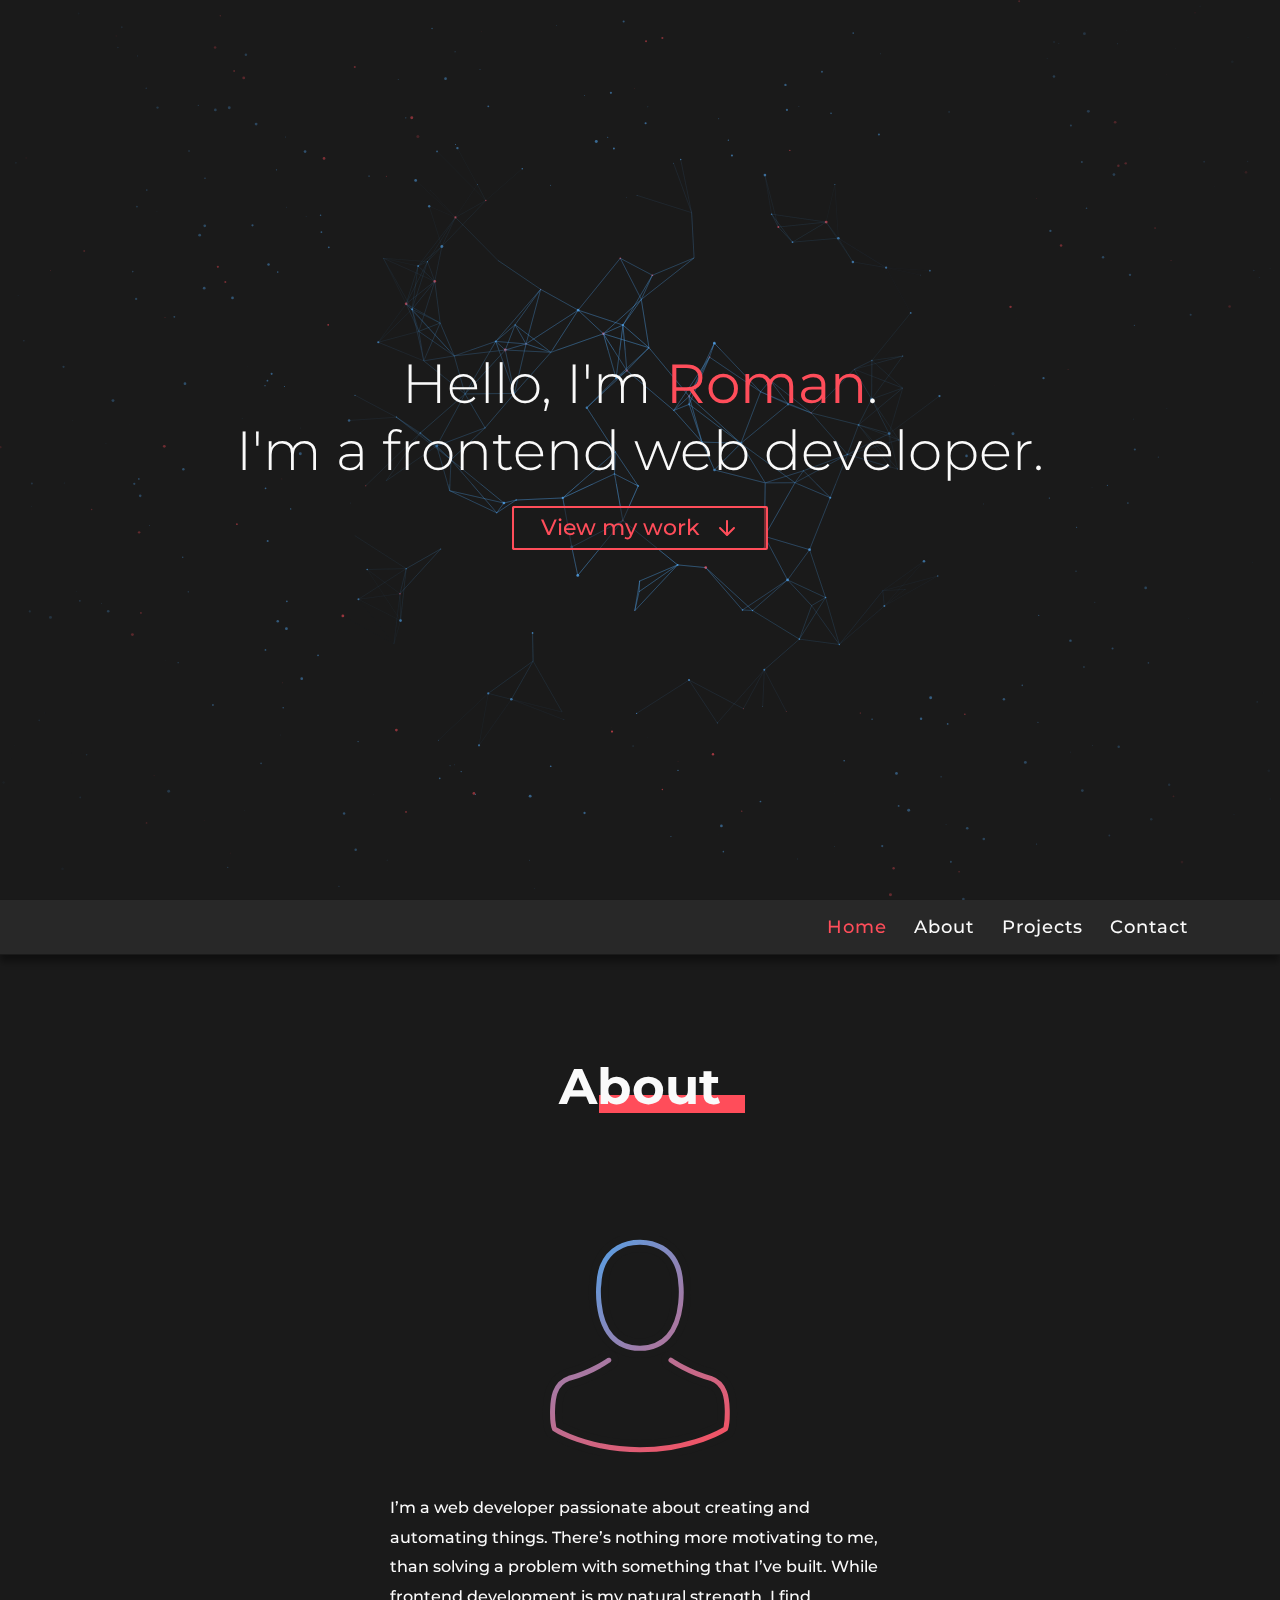
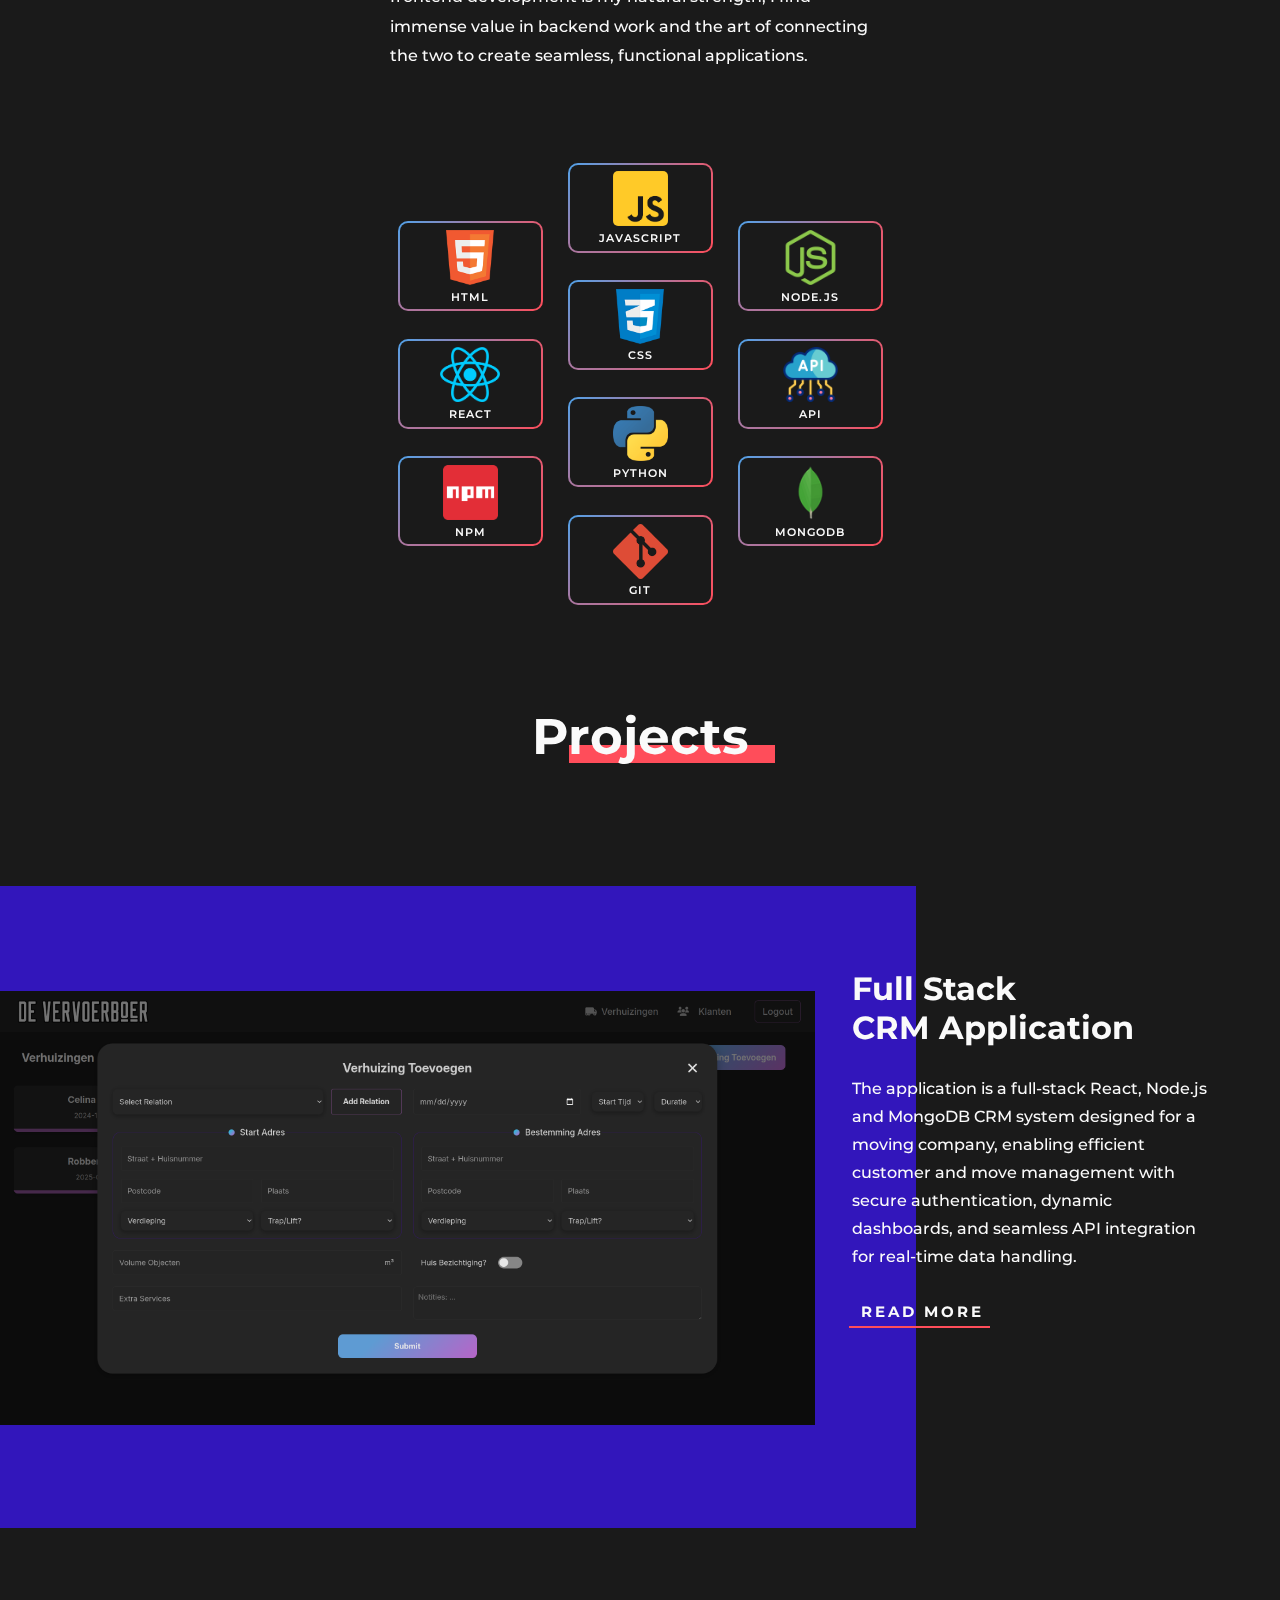
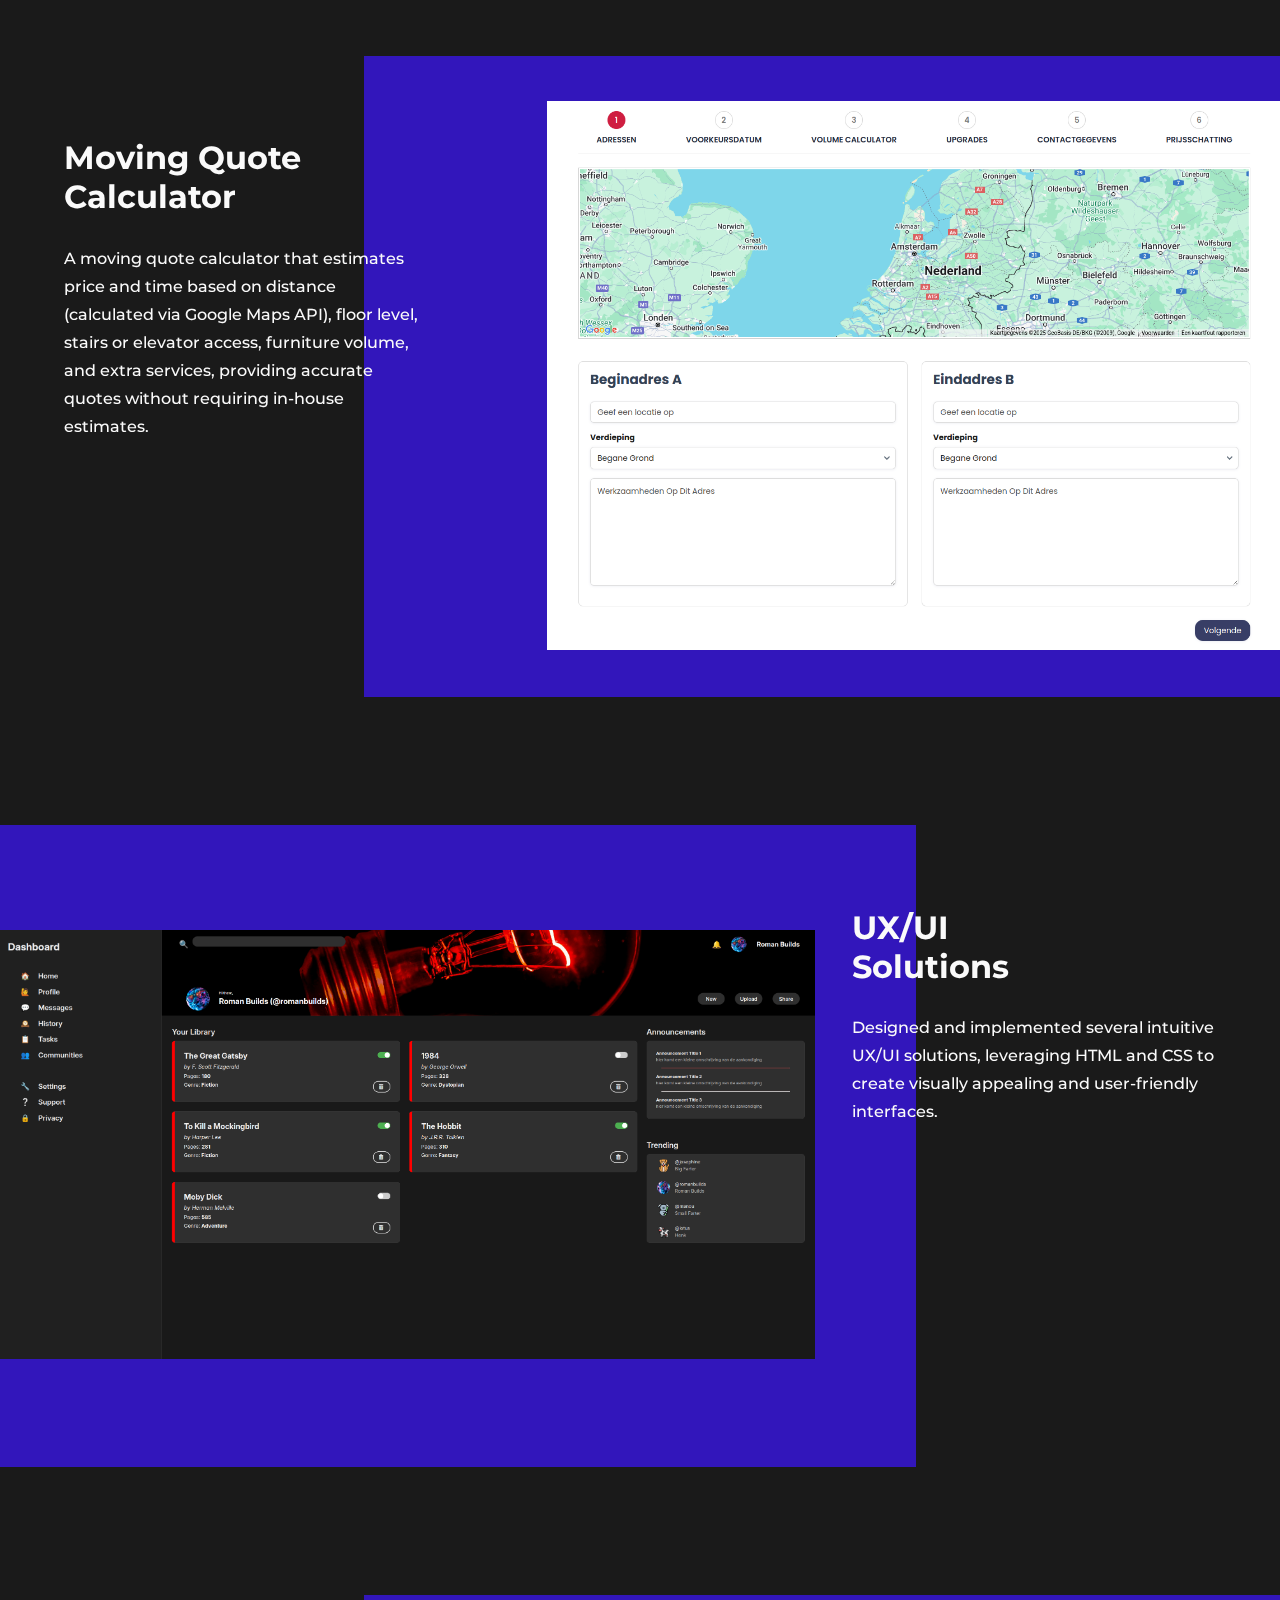
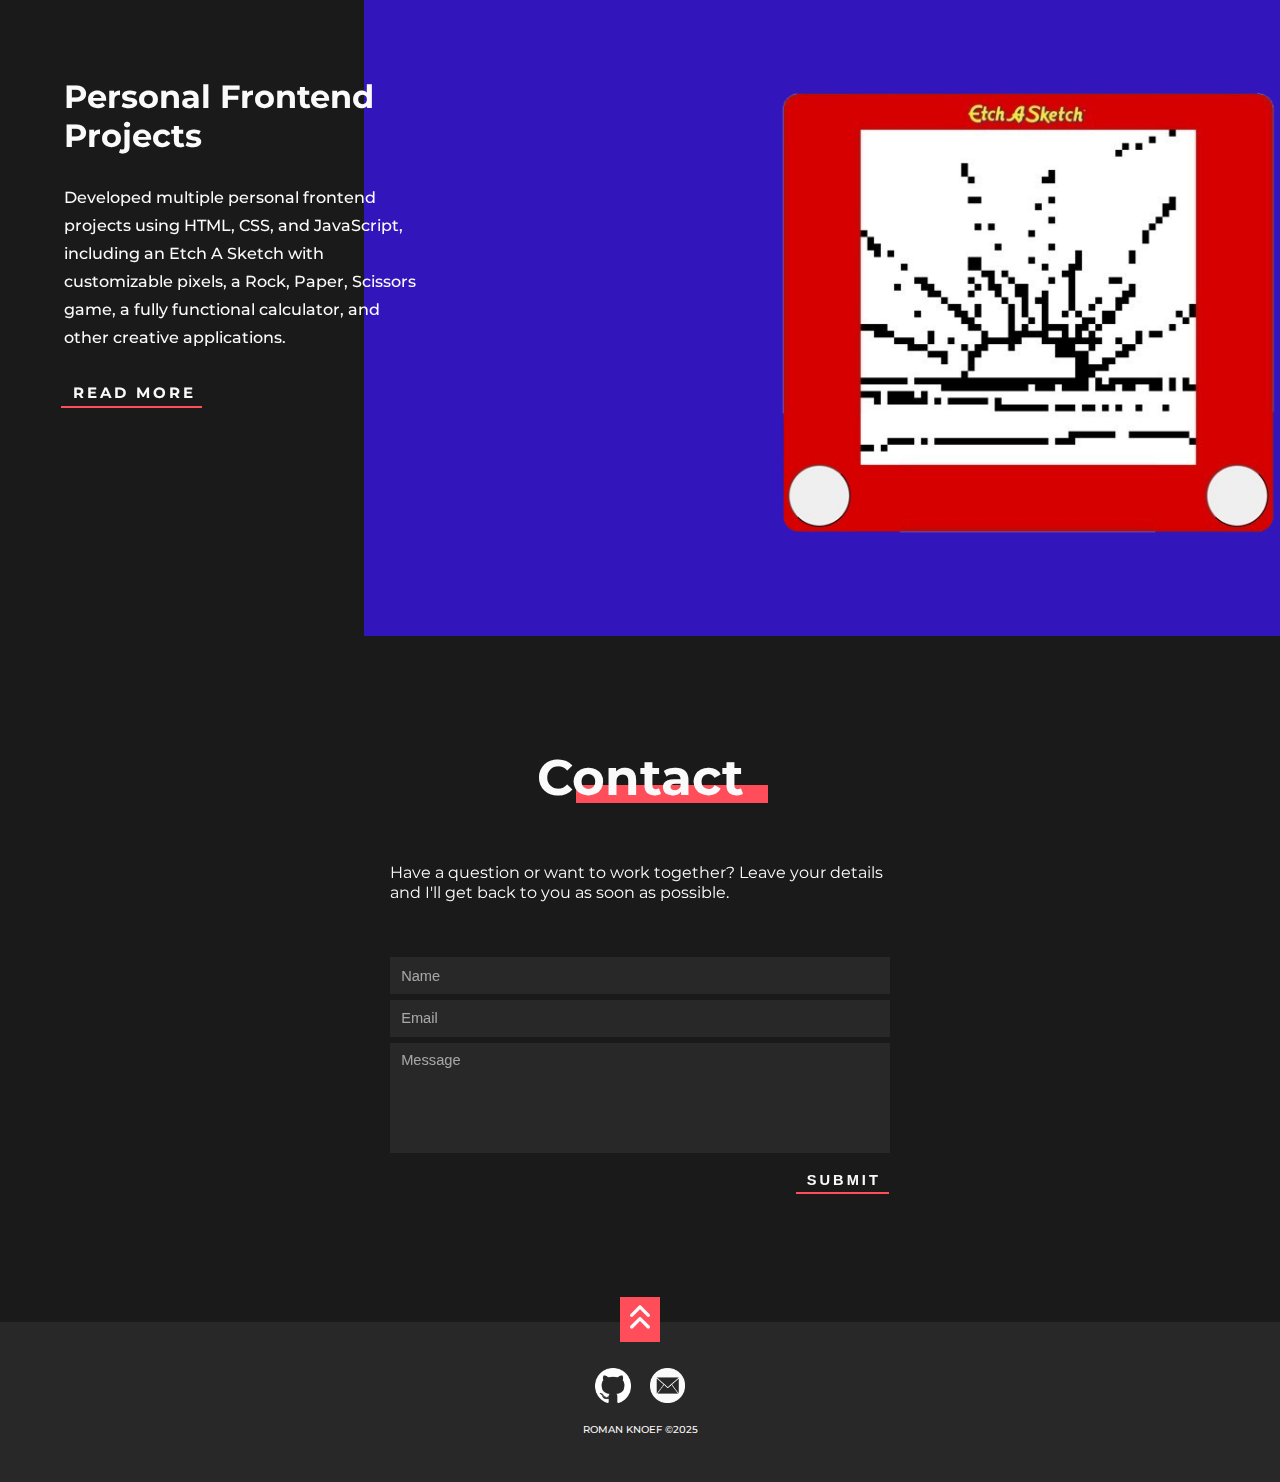
<file: index.html>
<!doctype html>
<html lang="en">
<head>
	<meta charset="UTF-8" />
	<meta name="viewport" content="width=device-width, initial-scale=1" />
	<title>Roman Knoef | Frontend Web Developer</title>
	<link rel="icon" href="letter-r.png" />
	<script defer="defer" src="main.a434f8dfd607a35d7cdd.js"></script>
	<link href="main.a0ef648aaae13a2d3ab7.css" rel="stylesheet" />
</head>
<body>
	<div class="hero" id="hero">
		<div class="canvas">
			<canvas class="connecting-dots"></canvas>
		</div>
		<div class="heading">
			<div class="heading__line-1">Hello, I'm <span>Roman</span>.</div>
			<div class="heading__line-2">I'm a frontend web developer.</div>
			<a href="#about" class="heading__link">
			<div class="heading-cta">
				View my work
				<svg
				class="heading__arrow"
				version="1.1"
				xmlns="http://www.w3.org/2000/svg"
				width="24"
				height="24"
				viewBox="0 0 24 24"
				>
				<title>arrow-right</title>
				<path
					d="M11.293 5.707l5.293 5.293h-11.586c-0.552 0-1 0.448-1 1s0.448 1 1 1h11.586l-5.293 5.293c-0.391 0.391-0.391 1.024 0 1.414s1.024 0.391 1.414 0l7-7c0.092-0.092 0.166-0.202 0.217-0.324 0.101-0.245 0.101-0.521 0-0.766-0.049-0.118-0.121-0.228-0.217-0.324l-7-7c-0.391-0.391-1.024-0.391-1.414 0s-0.391 1.024 0 1.414z"
				></path>
				</svg>
			</div>
			</a>
		</div>
	</div>
	<nav class="navigation-bar">
	<ul class="navigation">
		<li class="navigation__item navigation__item--active" id="nav-hero">
		<a href="#hero">Home</a>
		</li>
		<li class="navigation__item" id="nav-about">
		<a href="#about">About</a>
		</li>
		<li class="navigation__item" id="nav-projects">
		<a href="#projects">Projects</a>
		</li>
		<li class="navigation__item" id="nav-contact">
		<a href="#contact">Contact</a>
		</li>
	</ul>
	</nav>
	<div class="main-bg">
		<div class="canvas">
			<canvas class="canvas-2"></canvas>
		</div>
	</div>
	<section class="about" id="about">
		<h2 class="about__heading section-heading">About</h2>
		<div class="about__content">
			<div class="profile">
			<div class="profile__picture">
				<svg
				version="1.1"
				id="Capa_1"
				xmlns="http://www.w3.org/2000/svg"
				xmlns:xlink="http://www.w3.org/1999/xlink"
				x="0px"
				y="0px"
				viewBox="0 0 482.9 482.9"
				style="enable-background:new 0 0 482.9 482.9"
				xml:space="preserve"
				height="100%"
				stroke="rgb(26, 26, 26)"
				stroke-width="16"
				>
				<g><path fill="url(#gradient-1)" d="M239.7,260.2c0.5,0,1,0,1.6,0c0.2,0,0.4,0,0.6,0c0.3,0,0.7,0,1,0c29.3-0.5,53-10.8,70.5-30.5
					c38.5-43.4,32.1-117.8,31.4-124.9c-2.5-53.3-27.7-78.8-48.5-90.7C280.8,5.2,262.7,0.4,242.5,0h-0.7c-0.1,0-0.3,0-0.4,0h-0.6
					c-11.1,0-32.9,1.8-53.8,13.7c-21,11.9-46.6,37.4-49.1,91.1c-0.7,7.1-7.1,81.5,31.4,124.9C186.7,249.4,210.4,259.7,239.7,260.2z
					 M164.6,107.3c0-0.3,0.1-0.6,0.1-0.8c3.3-71.7,54.2-79.4,76-79.4h0.4c0.2,0,0.5,0,0.8,0c27,0.6,72.9,11.6,76,79.4
					c0,0.3,0,0.6,0.1,0.8c0.1,0.7,7.1,68.7-24.7,104.5c-12.6,14.2-29.4,21.2-51.5,21.4c-0.2,0-0.3,0-0.5,0l0,0c-0.2,0-0.3,0-0.5,0
					c-22-0.2-38.9-7.2-51.4-21.4C157.7,176.2,164.5,107.9,164.6,107.3z"/><path fill="url(#gradient-2)" d="M446.8,383.6c0-0.1,0-0.2,0-0.3c0-0.8-0.1-1.6-0.1-2.5c-0.6-19.8-1.9-66.1-45.3-80.9c-0.3-0.1-0.7-0.2-1-0.3
					c-45.1-11.5-82.6-37.5-83-37.8c-6.1-4.3-14.5-2.8-18.8,3.3c-4.3,6.1-2.8,14.5,3.3,18.8c1.7,1.2,41.5,28.9,91.3,41.7
					c23.3,8.3,25.9,33.2,26.6,56c0,0.9,0,1.7,0.1,2.5c0.1,9-0.5,22.9-2.1,30.9c-16.2,9.2-79.7,41-176.3,41
					c-96.2,0-160.1-31.9-176.4-41.1c-1.6-8-2.3-21.9-2.1-30.9c0-0.8,0.1-1.6,0.1-2.5c0.7-22.8,3.3-47.7,26.6-56
					c49.8-12.8,89.6-40.6,91.3-41.7c6.1-4.3,7.6-12.7,3.3-18.8c-4.3-6.1-12.7-7.6-18.8-3.3c-0.4,0.3-37.7,26.3-83,37.8
					c-0.4,0.1-0.7,0.2-1,0.3c-43.4,14.9-44.7,61.2-45.3,80.9c0,0.9,0,1.7-0.1,2.5c0,0.1,0,0.2,0,0.3c-0.1,5.2-0.2,31.9,5.1,45.3
					c1,2.6,2.8,4.8,5.2,6.3c3,2,74.9,47.8,195.2,47.8s192.2-45.9,195.2-47.8c2.3-1.5,4.2-3.7,5.2-6.3
					C447,415.5,446.9,388.8,446.8,383.6z"/></g><defs><linearGradient id="gradient-1" x1="0" y1="0" x2="80%" y2="80%"><stop stop-color="rgb(81,162,233)" offset="0%"/><stop stop-color="rgb(168,120,162)" offset="100%"/></linearGradient><linearGradient id="gradient-2" x1="20%" y1="20%" x2="100%" y2="100%"><stop stop-color="rgb(168,120,162)" offset="0%"/><stop stop-color="rgb(255,77,90)" offset="100%"/></linearGradient></defs>
				</svg>
			</div>
			<p class="profile__blurb">
				I’m a web developer passionate about creating and automating things. There’s nothing more motivating to me, than solving a problem with something that I’ve built. While frontend development is my natural strength, I find immense value in backend work and the art of connecting the two to create seamless, functional applications.
			</p>
			</div>
			<div class="skills">
			<div class="skills__row">
				<div class="skills__item skills__item--html">
				<img src="imgs/html.6aa56206be02cf6404844871df1d2da6.png" alt="" />
				<div class="skills__item-name">HTML</div>
				</div>
				<div class="skills__item skills__item--react">
				<img src="imgs/react.cb15bfce2a9004ce61c5f79f805b067b.png" alt="" />
				<div class="skills__item-name">REACT</div>
				</div>
				<div class="skills__item skills__item--npm">
				<img src="imgs/npm.9657700bc507dfd98ae4f1e24554e890.png" alt="" />
				<div class="skills__item-name">NPM</div>
				</div>
			</div>
			<div class="skills__row">
				<div class="skills__item skills__item--js">
					<img src="imgs/js.f8a28e905c78dadb79434b7ceebd52a0.png" alt=""/>
					<div class="skills__item-name">JAVASCRIPT</div>
				</div>
				<div class="skills__item skills__item--css">
					<img src="imgs/css.0ce0f0a2b4c4aa34b64c40e5278af3d1.png" alt=""/>
					<div class="skills__item-name">CSS</div>
				</div>
				<div class="skills__item skills__item--python">
					<img src="imgs/py.624bcc94d9a32d8cddac41f381aa4395.png" alt=""/>
					<div class="skills__item-name">PYTHON</div>
				</div>
				<div class="skills__item skills__item--git">
					<img src="imgs/git.3092b5991e8accb9e7c36817c048a8d5.png" alt=""/>
					<div class="skills__item-name">GIT</div>
				</div>
				</div>
				<div class="skills__row">
				<div class="skills__item skills__item--sass">
					<img src="imgs/nodejs.png" alt=""/>
					<div class="skills__item-name">NODE.JS</div>
				</div>
				<div class="skills__item skills__item--webpack">
					<img src="imgs/api.png" alt=""/>
					<div class="skills__item-name">API</div>
				</div>
				<div class="skills__item skills__item--r">
					<img src="imgs/mongodb.png" alt=""/>
					<div class="skills__item-name">MONGODB</div>
				</div>
				</div>
			</div>
		</div>
	</section>
	<div class="projects" id="projects">
		<h2 class="projects__heading section-heading">Projects</h2>
		<div class="project project-left">
			<a href="project-crm.html">
			<div class="project__image-container retro">
				<div class="project__image-image">
				<img src="imgs/CRM_mainzoom.png" alt=""/>
				</div>
			</div>
			</a>
			<div class="project__info">
			<h3 class="project__title">Full Stack<br/>CRM Application</h3>
			<p class="project__description">The application is a full-stack React, Node.js and MongoDB CRM system designed for a moving company, enabling efficient customer and move management with secure authentication, dynamic dashboards, and seamless API integration for real-time data handling.</p>
			<a href="project-crm.html" target="">
				<div class="project__live">Read More</div>
			</a>
			</div>
		</div>
		<div class="project project-right">
			<div class="project__info">
			<h3 class="project__title">Moving Quote<br/>Calculator</h3>
			<p class="project__description">A moving quote calculator that estimates price and time based on distance (calculated via Google Maps API), floor level, stairs or elevator access, furniture volume, and extra services, providing accurate quotes without requiring in-house estimates.</p>
			
			
			</div>
			<a>
			<div class="project__image-container todo">
				<div class="project__image-image" id="smally">
				<img src="imgs/Calculator.png" alt=""/>
				</div>
			</div>
			</a>
		</div>
		<div class="project project-left">
			<a>
			<div class="project__image-container weather">
				<div class="project__image-image">
				<img src="imgs/UI_main.png" alt=""/>
				</div>
			</div>
			</a>
			<div class="project__info">
			<h3 class="project__title">UX/UI<br/>Solutions</h3>
			<p class="project__description">Designed and implemented several intuitive UX/UI solutions, leveraging HTML and CSS to create visually appealing and user-friendly interfaces.</p>
			
			
			</div>
		</div>
		<div class="project project-right">
			<div class="project__info">
			<h3 class="project__title">Personal Frontend<br/>Projects</h3>
			<p class="project__description">Developed multiple personal frontend projects using HTML, CSS, and JavaScript, including an Etch A Sketch with customizable pixels, a Rock, Paper, Scissors game, a fully functional calculator, and other creative applications.</p>
			<a href="https://github.com/codingwithroman" target="_blank">
				<div class="project__live">Read More</div>
			</a>
			
			</div>
			<a href="https://github.com/codingwithroman" target="_blank">
			<div class="project__image-container todo">
				<div class="project__image-image" id="smallyer">
				<img src="imgs/removebg.png" alt=""/>
				</div>
			</div>
			</a>
		</div>
	</div>
	<section class="contact" id="contact">
		<h2 class="contact__heading section-heading">Contact</h2>
		<p class="contact__text">Have a question or want to work together? Leave your details and I'll get back to you as soon as possible.</p>
		<form class="contact__form" action="https://getform.io/f/ayvvxjzb" method="POST">
			<input class="contact__form-name" name="name" placeholder="Name"/>
			<input class="contact__form-email" type="email" name="_replyto" placeholder="Email"/>
			<textarea class="contact__form-message" name="message" placeholder="Message"></textarea>
			<div class="contact__form-error-submit">
			<div class="form-error">
				<div class="form-error__name">Please enter your name.</div>
				<div class="form-error__email">Please enter a valid email.</div>
				<div class="form-error__msg">Please enter a message.</div>
			</div>
			<button type="button" class="contact__form-submit">Submit</button>
			</div>
		</form>
	</section>
</body>
<footer class="footer">
	<a href="#hero">
		<div class="return-home">
		<svg version="1.1" xmlns="http://www.w3.org/2000/svg" width="100%" viewBox="0 0 24 24">
			<path fill="#fafafa" d="M17.707 10.293l-5-5c-0.391-0.391-1.024-0.391-1.414 0l-5 5c-0.391 0.391-0.391 1.024 0 1.414s1.024 0.391 1.414 0l4.293-4.293 4.293 4.293c0.391 0.391 1.024 0.391 1.414 0s0.391-1.024 0-1.414zM17.707 17.293l-5-5c-0.391-0.391-1.024-0.391-1.414 0l-5 5c-0.391 0.391-0.391 1.024 0 1.414s1.024 0.391 1.414 0l4.293-4.293 4.293 4.293c0.391 0.391 1.024 0.391 1.414 0s0.391-1.024 0-1.414z"></path>
		</svg>
		</div>
	</a>
	<div class="socials">
		<a href="https://github.com/codingwithroman" target="_blank">
		<div class="socials__github">
			<img src="imgs/github-logo.d03ce87cf6b5a432c44f847eefec1204.png" alt=""/>
		</div>
		</a>
		<a href="mailto:r.knoef@hotmail.com" target="_blank">
		<div class="socials__email">
			<img src="imgs/mail.4f2db89278f9ad3abef627211b414574.png" alt=""/>
		</div>
		</a>
	</div>
	<p class="copyright">ROMAN KNOEF ©2025</p>
	</footer>
</html>
</file>
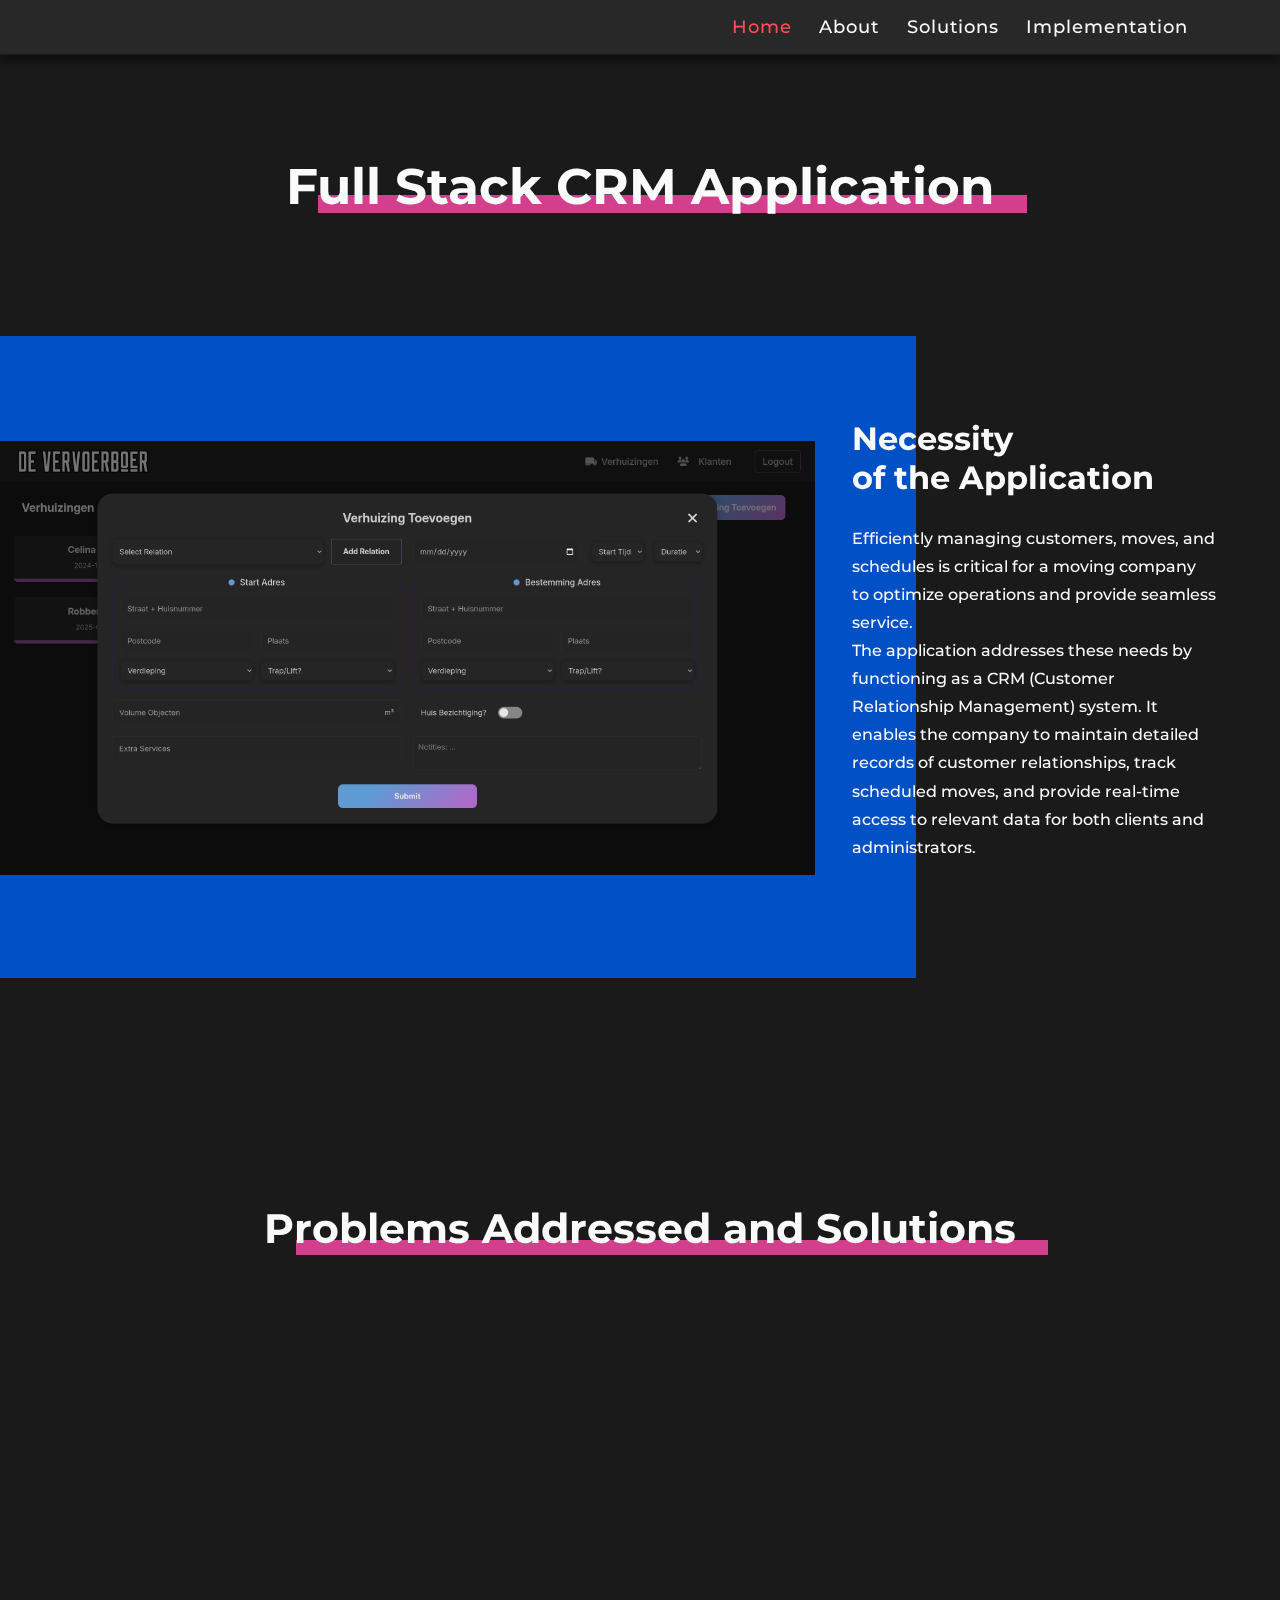
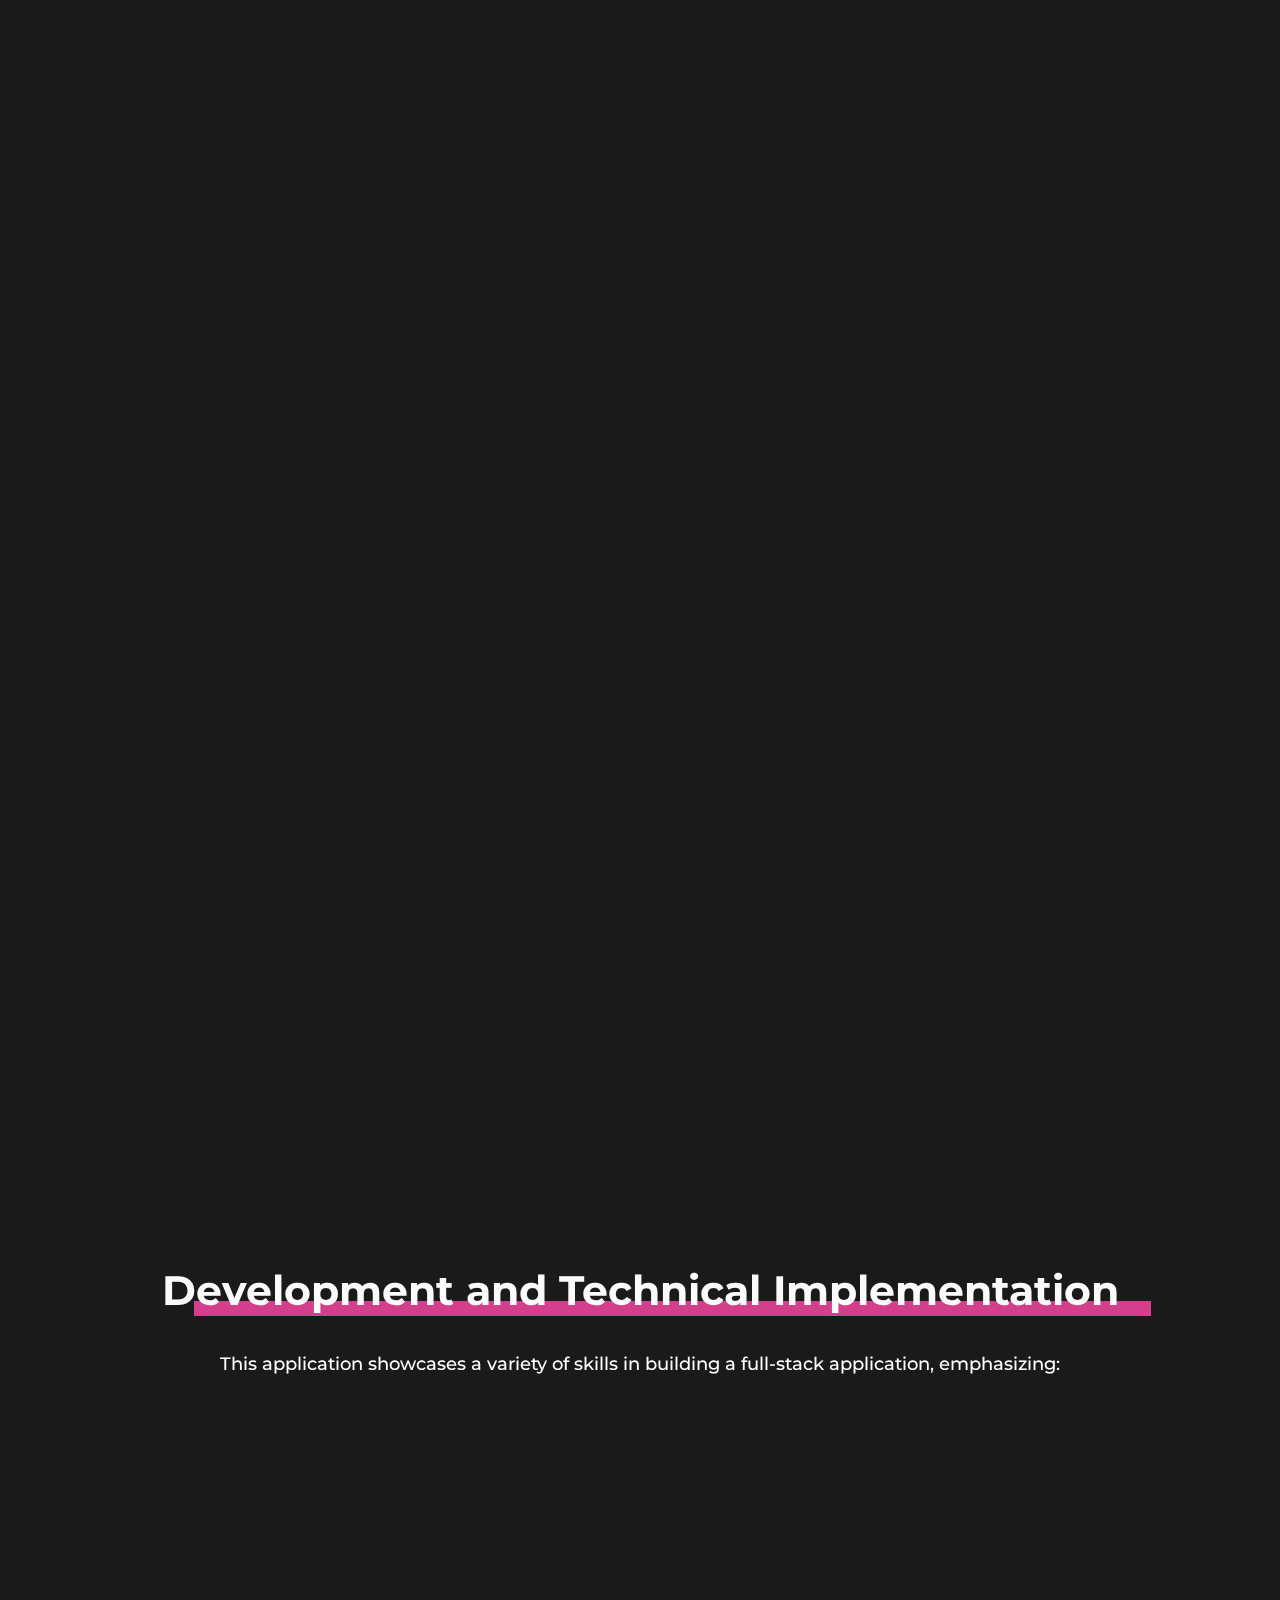
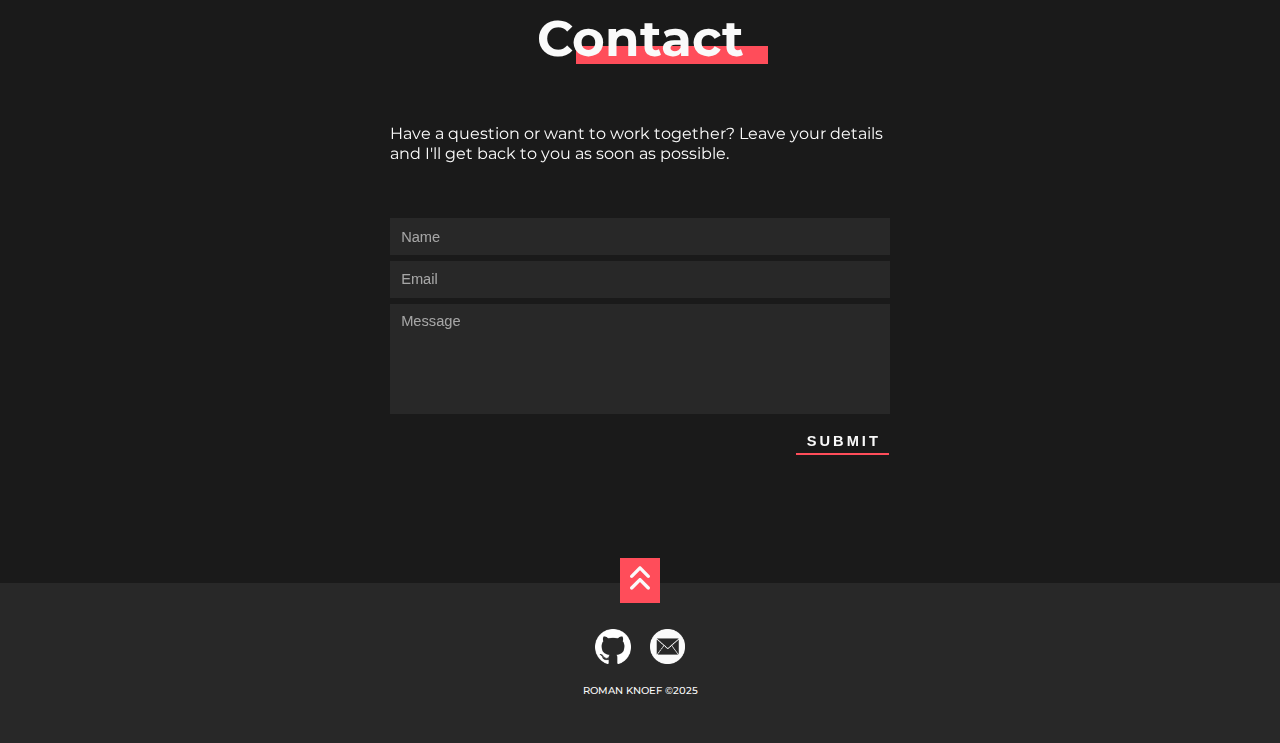
<file: project-crm.html>
<!DOCTYPE html>
<html lang="en">
<head>
    <meta charset="UTF-8">
    <meta name="viewport" content="width=device-width, initial-scale=1.0">
    <link rel="stylesheet" href="project-crm.css"> 
	<link href="main.a0ef648aaae13a2d3ab7.css" rel="stylesheet" />
	<link rel="icon" href="letter-r.png" />
	<script defer="defer" src="main.a434f8dfd607a35d7cdd.js"></script>
	<script defer="defer" src="app.js"></script>
    <title>Roman Knoef | Full Stack CRM</title>
</head>
<body>
    <div class="main-bg">
		<div class="canvas">
		</div>
	</div>
	<span id="hero"></span>
	<nav class="navigation-bar">
		<ul class="navigation">
			<li class="navigation__item navigation__item--active" id="nav-hero">
			<a href="./#hero">Home</a>
			</li>
			<li class="navigation__item" id="nav-about">
			<a href="#hero">About</a>
			</li>
			<li class="navigation__item" id="nav-projects">
			<a href="#solutions">Solutions</a>
			</li>
			<li class="navigation__item" id="nav-contact">
			<a href="#implementation">Implementation</a>
			</li>
		</ul>
	</nav>
    <div class="projects" id="projects">
		<h2 class="section-heading" id="CRM-title">Full Stack CRM Application</h2>
		<div class="project project-left">
			<a>
			<div class="static retro">
				<div class="project__image-image">
				<img src="imgs/CRM_mainzoom.png" alt=""/>
				</div>
			</div>
			</a>
			<div class="project__info" id="CRM__info__left">
			<h3 class="project__title">Necessity <br/>of the Application</h3>
			<p class="project__description">Efficiently managing customers, moves, and schedules is critical for a moving company to optimize operations and provide seamless service. </br>The application addresses these needs by functioning as a CRM (Customer Relationship Management) system. It enables the company to maintain detailed records of customer relationships, track scheduled moves, and provide real-time access to relevant data for both clients and administrators.</p>
			</div>
		</div>
		<span id="solutions"></span>
		<h2 class="analysis-title" id="h3-title">Problems Addressed and Solutions</h2>

		<div class="project project-right">
			<div class="project__info" id="CRM__info__right">
			<h3 class="project__title">1. Customer Management</h3>
			<ul class="solutions-list">
                <li><b>Problem</b>: Tracking customer details manually leads to inefficiencies and errors.</li>
                <li><b>Solution</b>: The <span class="module">Klanten</span> module (customers management) enables the addition, updating, and retrieval of customer information using a dynamic UI backed by a SOAP API for interaction with E-boekhouden's database. Features include creating new customers, editing their information, and viewing sorted lists of recently added relations​.</li>
            </ul>

			</div>
			<a>
			<div class=" todo static">
				<div class="project__image-image" id="smally">
				<img src="imgs/klantenedit.png" alt=""/>
				</div>
			</div>
			</a>
		</div>
		<div class="project project-left">
			<a>
			<div class="static weather">
				<div class="project__image-image">
				<img src="imgs/Verhuizingen.png" alt=""/>
				</div>
			</div>
			</a>
			<div class="project__info" id="CRM__info__left">
			<h3 class="project__title">2. Move Scheduling and Management</h3>
			<ul class="solutions-list">
                <li><b>Problem</b>: Coordinating move schedules and ensuring complete move details are captured can be complex.</li>
                <li><b>Solution</b>: The <span class="module">Verhuizingen</span> module (moves management) supports the addition and management of moves. It includes nested forms to capture comprehensive move details such as start and destination addresses, cubic meters, and optional house visits. Validation ensures all critical fields are filled, reducing errors​.</li>
            </ul>

			</div>
		</div>
		<div class="project project-right">
			<div class="project__info" id="CRM__info__right">
			<h3 class="project__title">3. Authentication and Security </h3>
			<ul class="solutions-list">
                <li><b>Problem</b>: Unauthorized access to sensitive CRM data.</li>
                <li><b>Solution</b>: Secure login and JWT-based authentication ensure only authorized users can access the system. Sessions automatically expire, requiring re-authentication for continued use​.</li>
            </ul>
			</div>
			<a>
			<div class="static todo">
				<div class="project__image-image">
				<img src="imgs/Login.png" alt=""/>
				</div>
			</div>
			</a>
		</div>
		<div class="project project-left">
			<a>
			<div class="static weather">
				<div class="project__image-image">
				<img src="imgs/dashboard.png" alt=""/>
				</div>
			</div>
			</a>
			<div class="project__info" id="CRM__info__left">
			<h3 class="project__title">4. Centralized Dashboard</h3>
			<ul class="solutions-list">
                <li><b>Problem</b>: Problem: Lack of centralized visibility into operations.</li>
                <li><b>Solution</b>: A dashboard displays key metrics such as upcoming moves and recent customer additions. This provides administrators with a bird’s-eye view of critical operations.</li>
            </ul>

			</div>
		</div>
		<span id="implementation"></span>
		<h2 class=" analysis-title" id="h3-title" >Development and Technical Implementation</h2>
		<h3 class="subtitle">This application showcases a variety of skills in building a full-stack application, emphasizing:</h3>
	</div>

	<div class="snippet snippet-right">
		<div class="snippet-info">
			<h3 class="project__title">1. Frontend Development </h3>
			<ul class="solutions-list">
				<li>Built using React, with components modularized for scalability and reusability.</li>
				<li>Dynamic forms like in <span class="module">AddMove</span> and <span class="module">AddRelation</span> use state management for real-time updates and validations​.</li>
				<li>Styling is applied consistently through modular CSS, providing a professional and cohesive look.</li>
			</ul>
		</div>
		<a>
			<div class=" todo snippet-container">
				<div class="snippet-image">
				<img class="snippet-image" src="imgs/AddMoveSnippet.png" alt=""/>
				</div>
			</div>
		</a>
	</div>
	<div class="snippet snippet-left">
		<a>
		<div class="snippet-container weather">
			<div class="class="snippet-image"">
			<img class="snippet-image" src="imgs/useAuthSnippet.png" alt=""/>
			</div>
		</div>
		</a>
		<div class="snippet-info">
		<h3 class="project__title">2. Backend Development </ h3>
		<ul class="solutions-list">
			<li>Node.js and Express power the backend, with RESTful APIs and SOAP integrations.</li>
			<li>Protected routes ensure only authenticated requests are processed, demonstrated by middleware in <span class="module">useAuth</span>.</li>
		</ul>

		</div>
	</div>
	<div class="snippet snippet-right">
		<div class="snippet-info">
			<h3 class="project__title">3. Data Management</h3>
			<ul class="solutions-list">
				<li>MongoDB is used for data persistence, ensuring scalability and flexibility for future features.</li>
				<li>The SOAP integration with external systems supports seamless synchronization of customer data, allowing updates and additions via APIs​.</li>
			</ul>
		</div>
		<a>
			<div class=" todo snippet-container">
				<div class="snippet-image">
				<img class="snippet-image" src="imgs/serverSnippet.png" alt=""/>
				</div>
			</div>
		</a>
	</div>
	
	<div class="snippet snippet-left">
		<a>
		<div class="snippet-container weather">
			<div class="class="snippet-image"">
			<img class="snippet-image" src="imgs/AddMoveSnippet2.png" alt=""/>
			</div>
		</div>
		</a>
		<div class="snippet-info">
		<h3 class="project__title">4. Validation and Error Handling </ h3>
		<ul class="solutions-list">
			<li>Both frontend and backend include thorough validation. For example, form submissions ensure all required fields are completed before allowing submission​.</li>
		</ul>

		</div>
	</div>

	<div class="snippet snippet-right">
		<div class="snippet-info" id="last-description">
			<h3 class="project__title">5. Visualization</h3>
			<ul class="solutions-list">
				<li>Components like the dashboard incorporate visualization elements for summarizing data, e.g., upcoming moves or recent customer additions, enhancing usability. <p></p><br /> For instance, the dashboard uses tabular layouts to display key metrics such as a list of the next four scheduled moves and the last four added customer relations, sorted dynamically. <br />This concise presentation allows users to quickly grasp essential information without navigating through multiple pages, emphasizing efficiency and accessibility.</li>
			</ul>
		</div>
		<a>
			<div class=" todo snippet-container">
				<div class="snippet-image">
				<img class="snippet-image" id="last-image" src="imgs/Dashboardsnippet.png" alt=""/>
				</div>
			</div>
		</a>
	</div>

	<section class="contact" id="contact">
		<h2 class="contact__heading section-heading">Contact</h2>
		<p class="contact__text">Have a question or want to work together? Leave your details and I'll get back to you as soon as possible.</p>
		<form class="contact__form" action="https://getform.io/f/ayvvxjzb" method="POST">
			<input class="contact__form-name" name="name" placeholder="Name"/>
			<input class="contact__form-email" type="email" name="_replyto" placeholder="Email"/>
			<textarea class="contact__form-message" name="message" placeholder="Message"></textarea>
			<div class="contact__form-error-submit">
			<div class="form-error">
				<div class="form-error__name">Please enter your name.</div>
				<div class="form-error__email">Please enter a valid email.</div>
				<div class="form-error__msg">Please enter a message.</div>
			</div>
			<button type="button" class="contact__form-submit">Submit</button>
			</div>
		</form>
	</section>

</body>

<footer class="footer">
	<a href="#hero">
		<div class="return-home">
		<svg version="1.1" xmlns="http://www.w3.org/2000/svg" width="100%" viewBox="0 0 24 24">
			<path fill="#fafafa" d="M17.707 10.293l-5-5c-0.391-0.391-1.024-0.391-1.414 0l-5 5c-0.391 0.391-0.391 1.024 0 1.414s1.024 0.391 1.414 0l4.293-4.293 4.293 4.293c0.391 0.391 1.024 0.391 1.414 0s0.391-1.024 0-1.414zM17.707 17.293l-5-5c-0.391-0.391-1.024-0.391-1.414 0l-5 5c-0.391 0.391-0.391 1.024 0 1.414s1.024 0.391 1.414 0l4.293-4.293 4.293 4.293c0.391 0.391 1.024 0.391 1.414 0s0.391-1.024 0-1.414z"></path>
		</svg>
		</div>
	</a>
	<div class="socials">
		<a href="https://github.com/codingwithroman" target="_blank">
		<div class="socials__github">
			<img src="imgs/github-logo.d03ce87cf6b5a432c44f847eefec1204.png" alt=""/>
		</div>
		</a>
		<a href="mailto:r.knoef@hotmail.com" target="_blank">
		<div class="socials__email">
			<img src="imgs/mail.4f2db89278f9ad3abef627211b414574.png" alt=""/>
		</div>
		</a>
	</div>
	<p class="copyright">ROMAN KNOEF ©2025</p>
</footer>
</html>
</file>
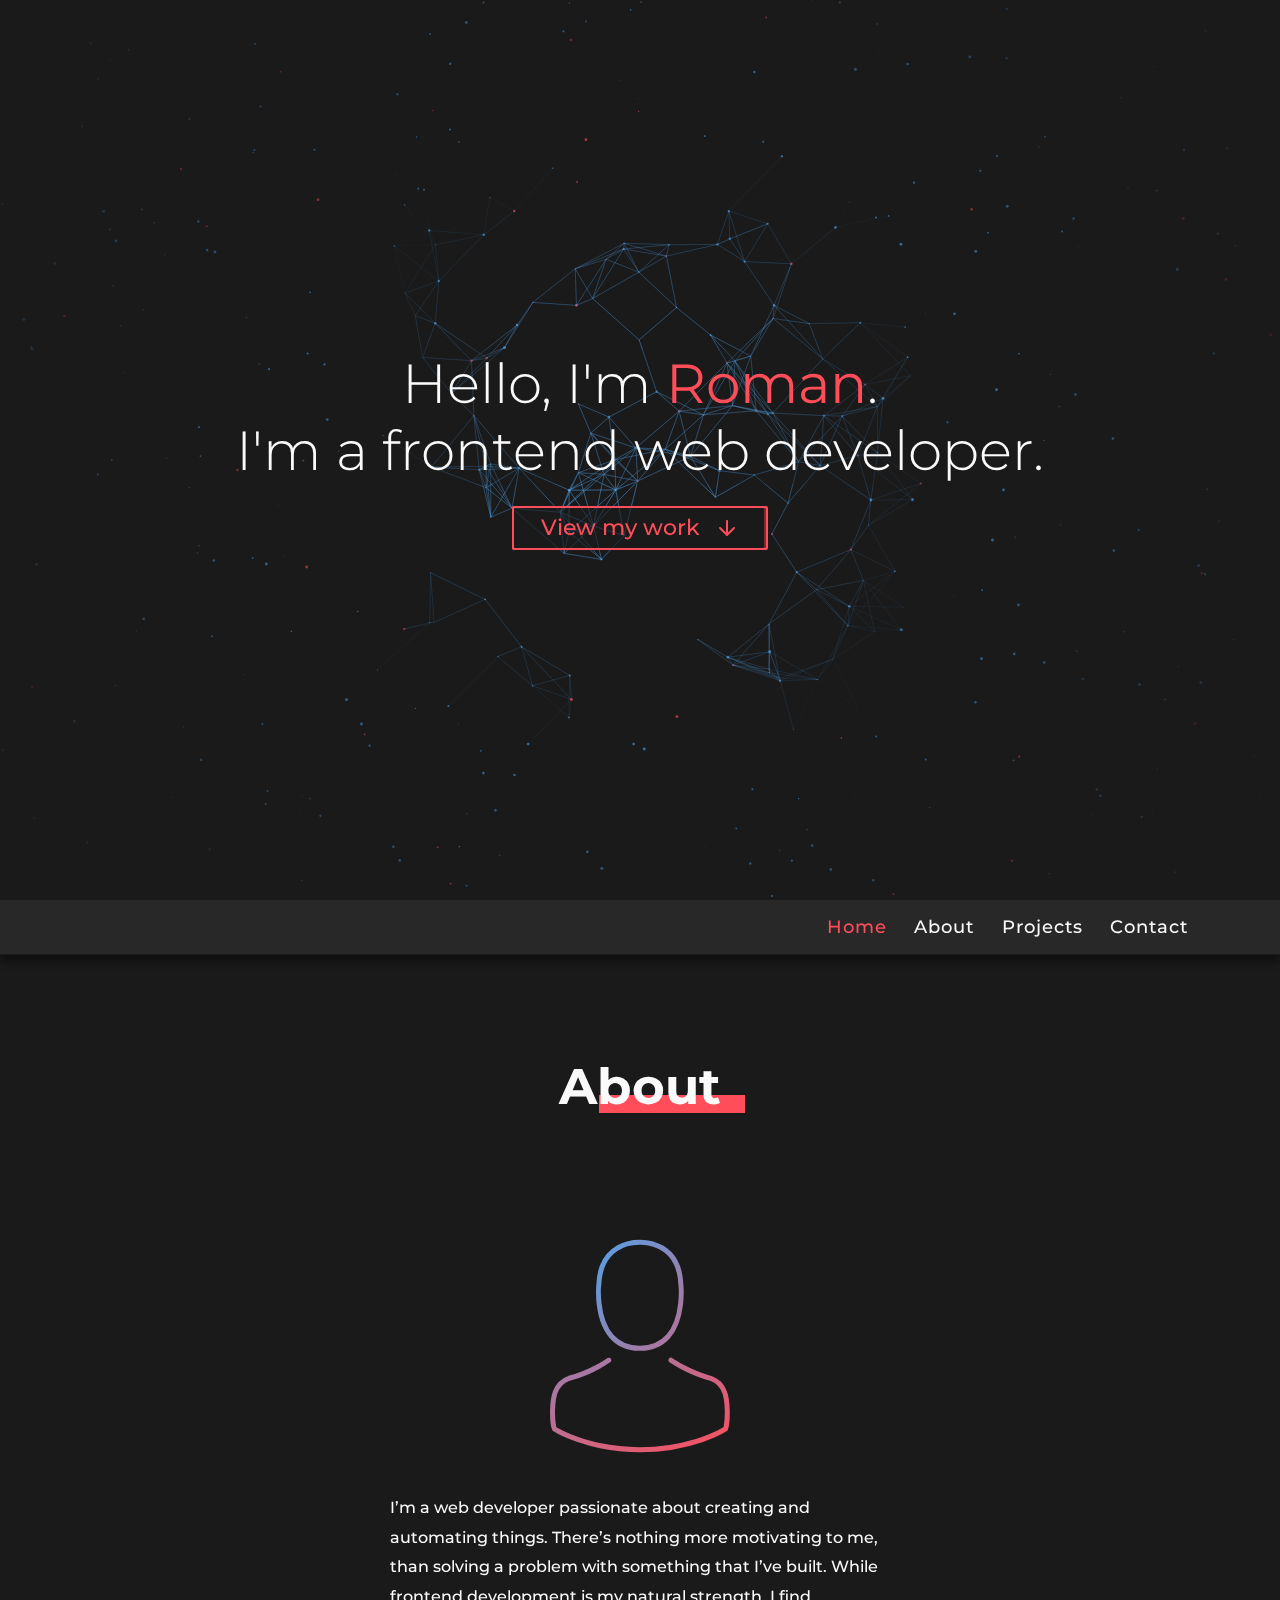
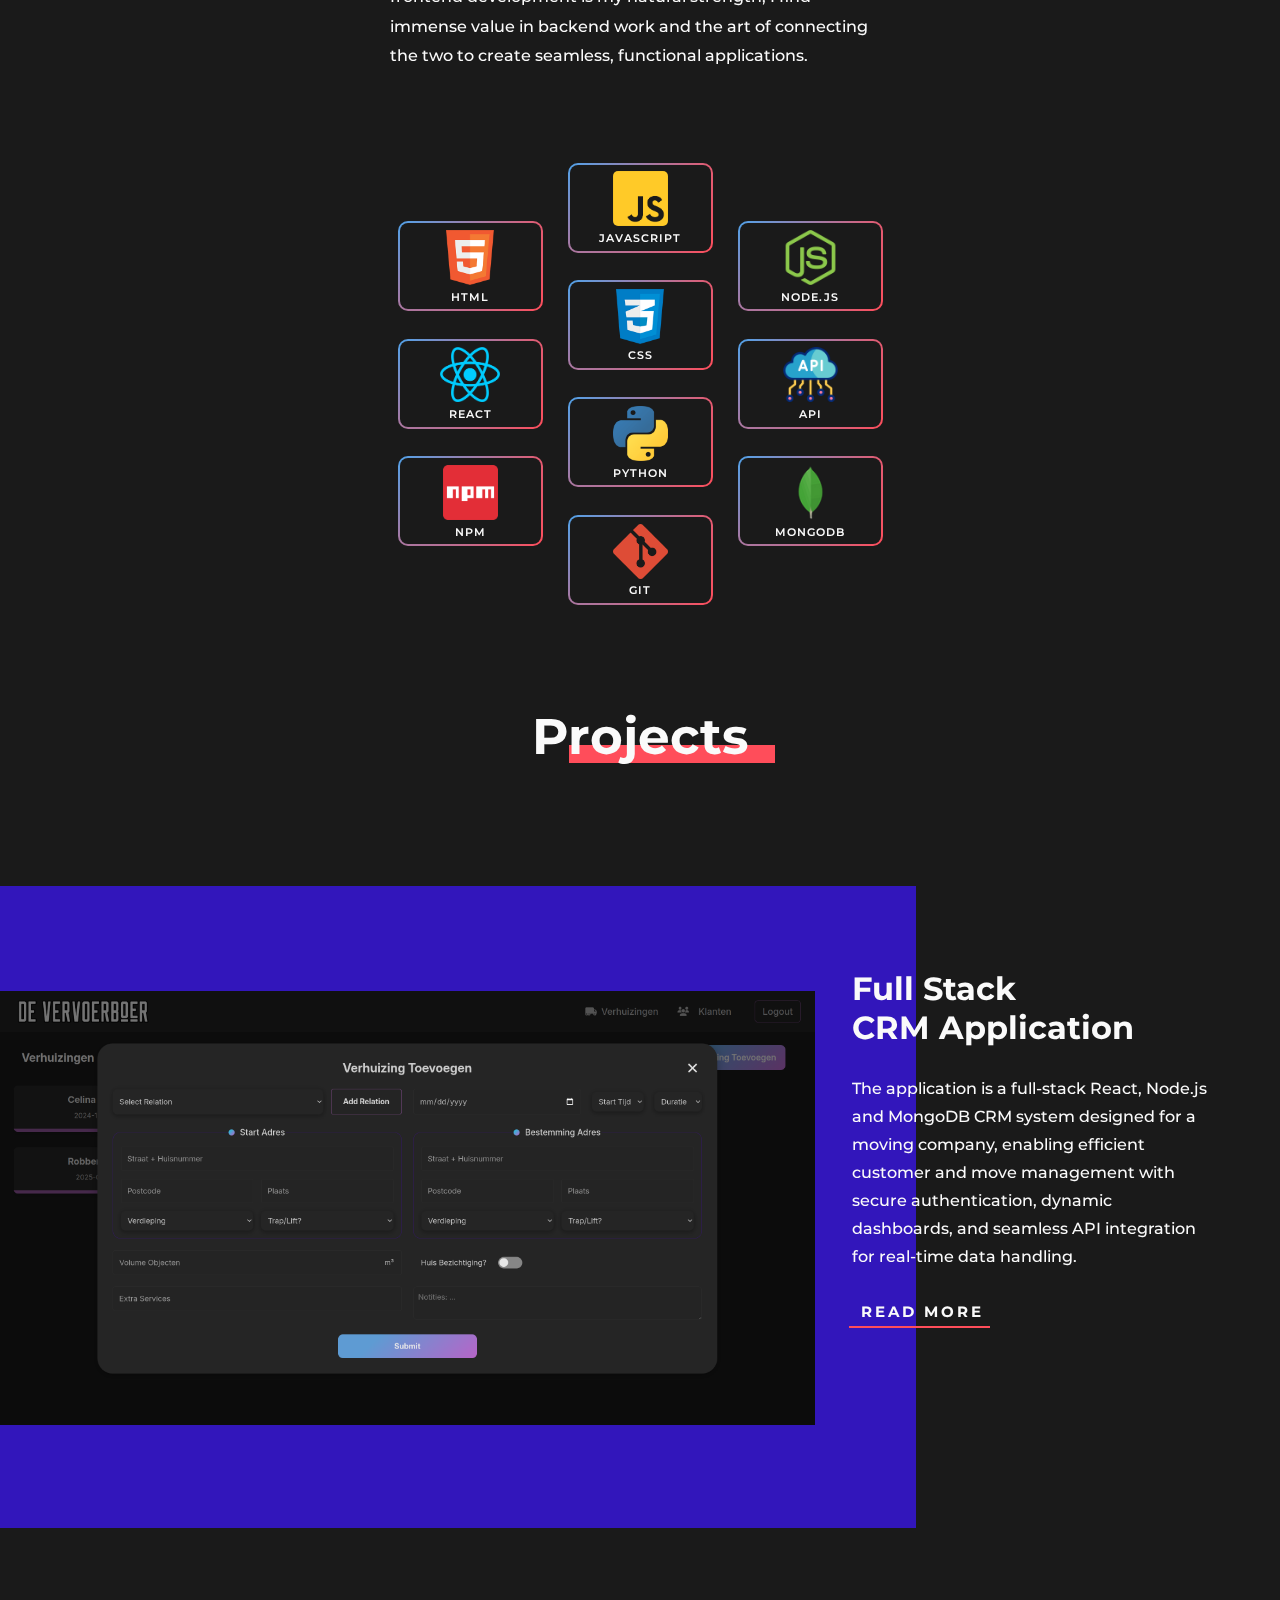
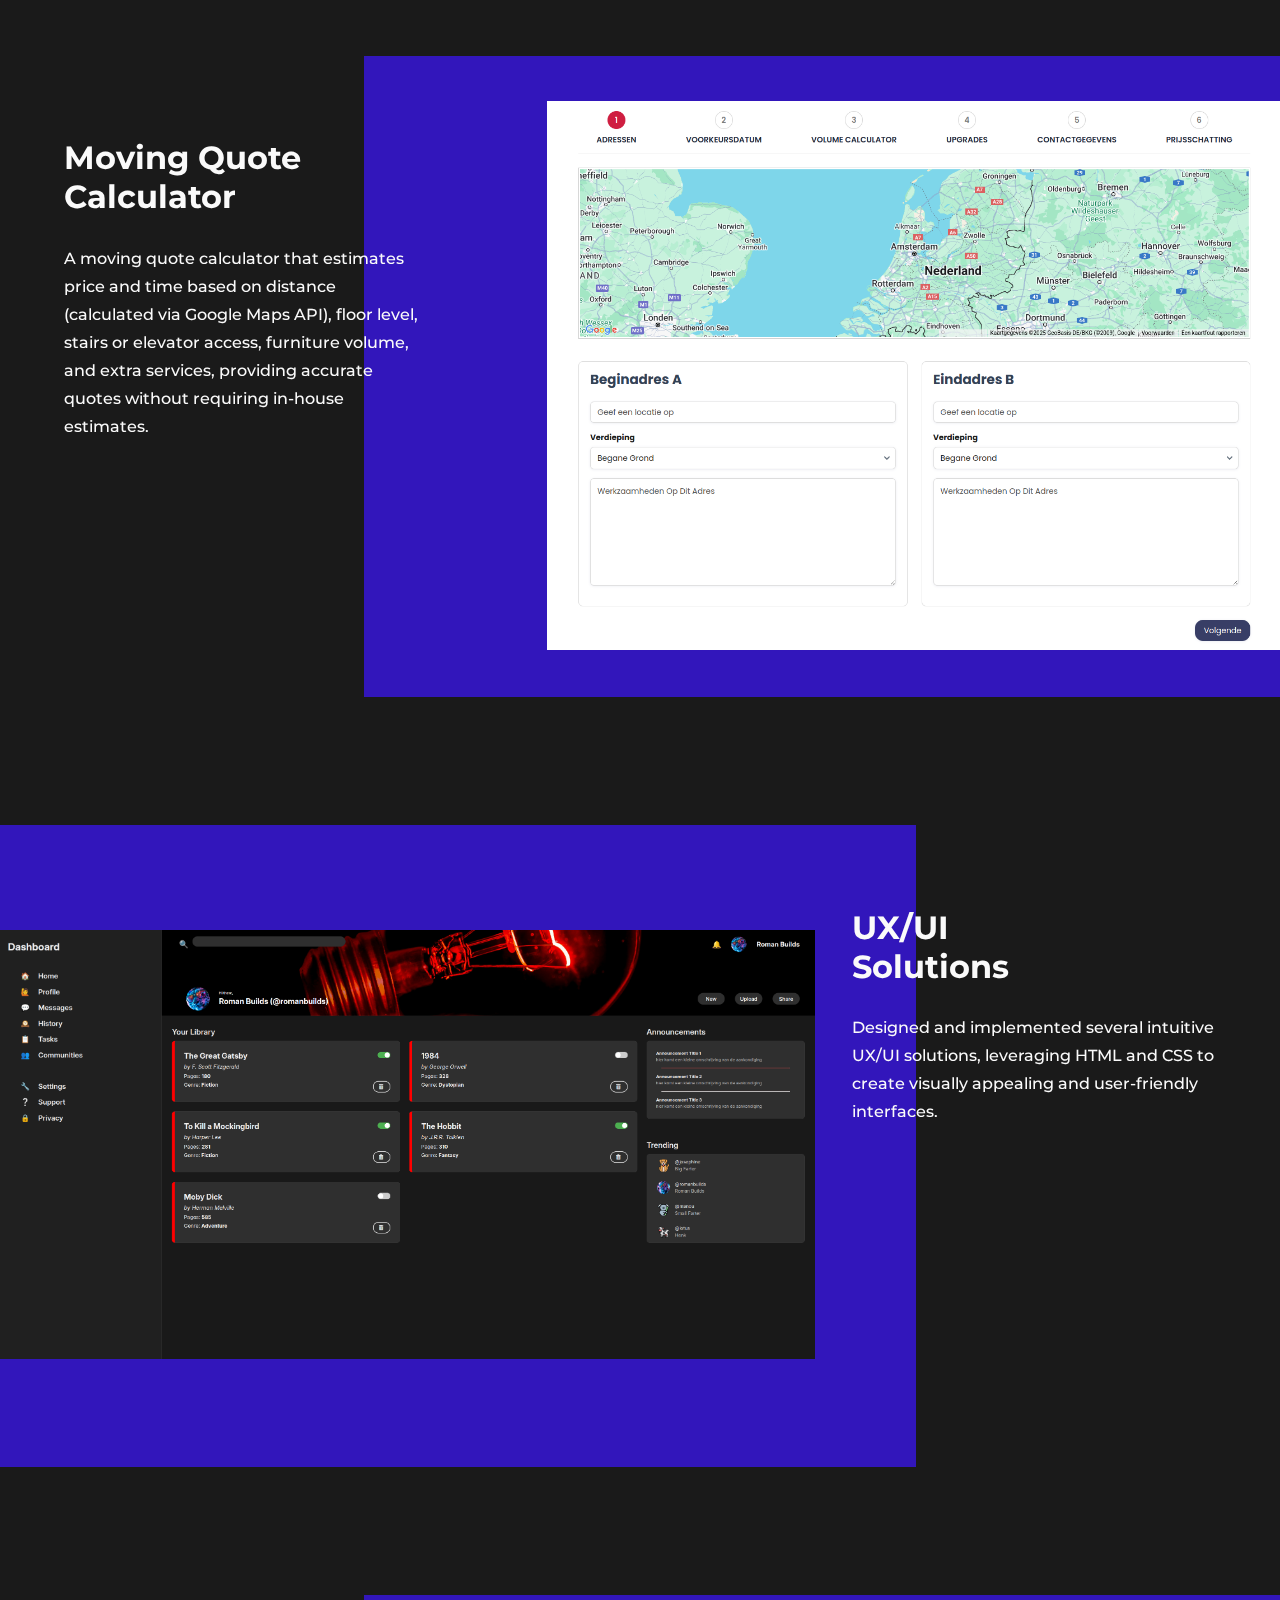
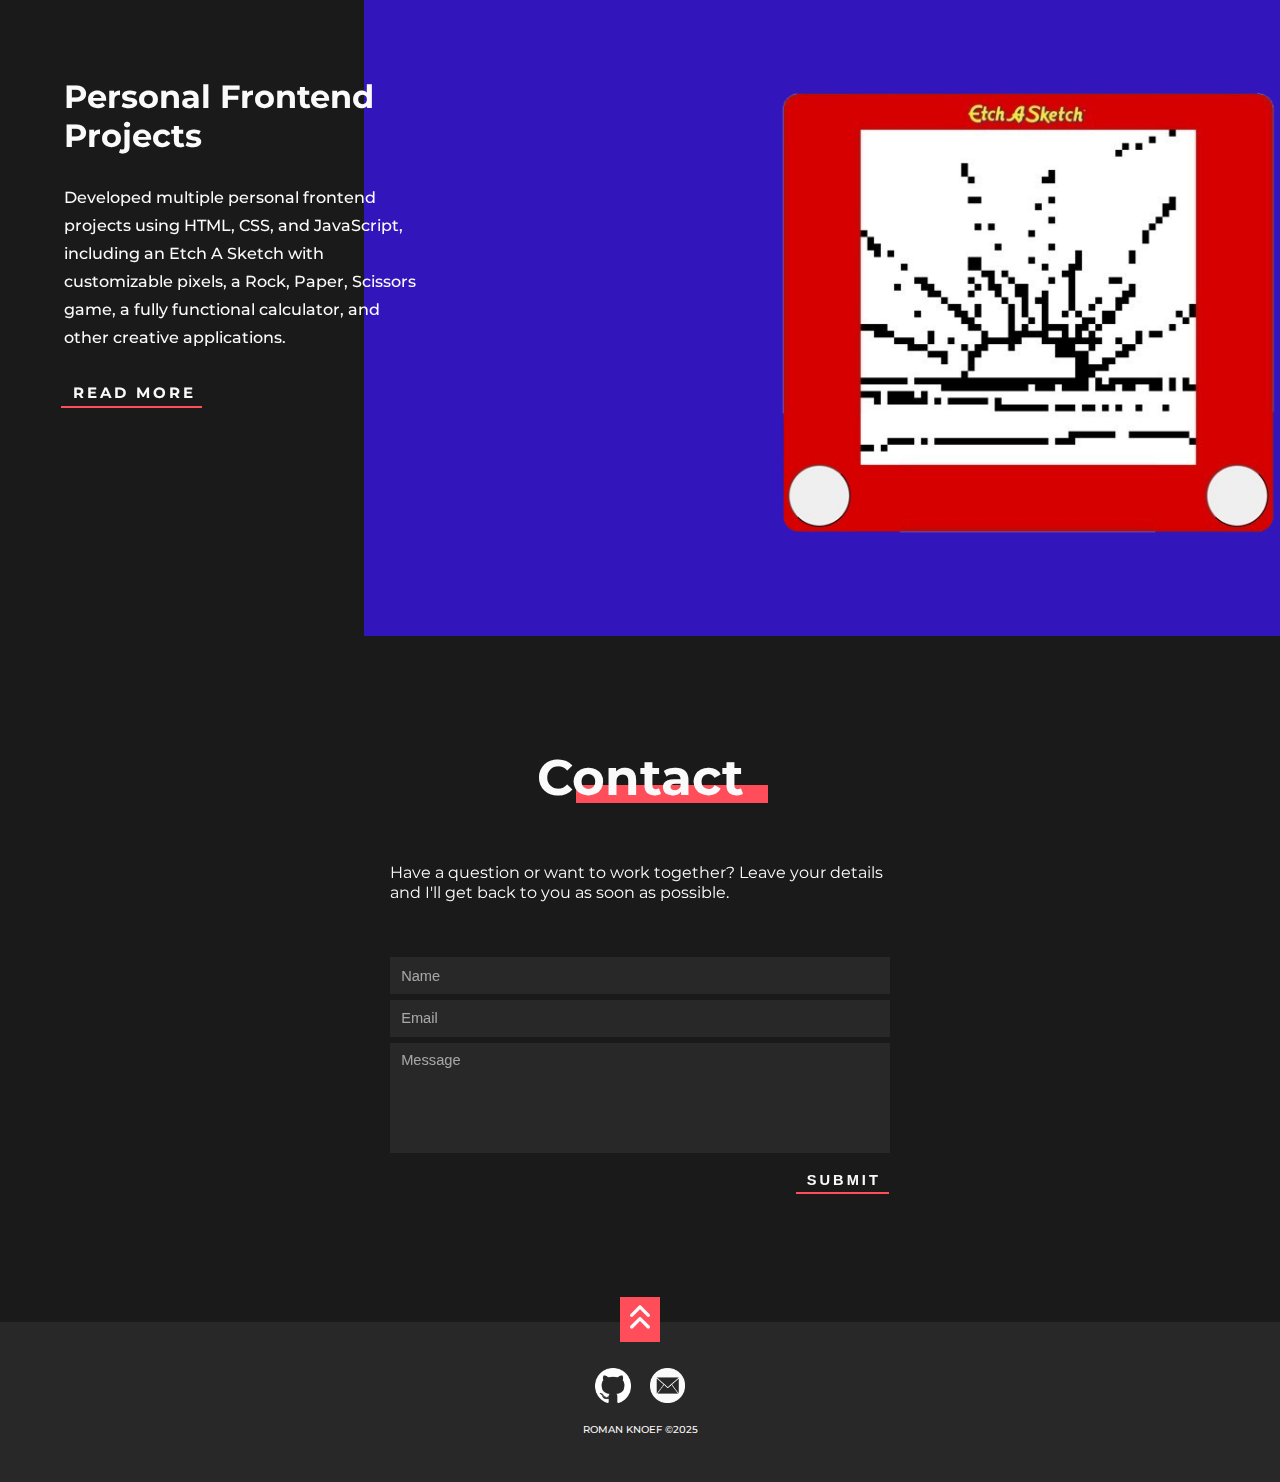
<file: template.html>
<!doctype html>
<html lang="en">
<head>
	<meta charset="UTF-8" />
	<meta name="viewport" content="width=device-width, initial-scale=1" />
	<title>Roman Knoef | Front End Web Developer</title>
	<link rel="icon" href="letter-r.png" />
	<script defer="defer" src="main.a434f8dfd607a35d7cdd.js"></script>
	<link href="main.a0ef648aaae13a2d3ab7.css" rel="stylesheet" />
</head>
<body>
	<div class="hero" id="hero">
		<div class="canvas">
			<canvas class="connecting-dots"></canvas>
		</div>
		<div class="heading">
			<div class="heading__line-1">Hello, I'm <span>Roman</span>.</div>
			<div class="heading__line-2">I'm a frontend web developer.</div>
			<a href="#about" class="heading__link">
			<div class="heading-cta">
				View my work
				<svg
				class="heading__arrow"
				version="1.1"
				xmlns="http://www.w3.org/2000/svg"
				width="24"
				height="24"
				viewBox="0 0 24 24"
				>
				<title>arrow-right</title>
				<path
					d="M11.293 5.707l5.293 5.293h-11.586c-0.552 0-1 0.448-1 1s0.448 1 1 1h11.586l-5.293 5.293c-0.391 0.391-0.391 1.024 0 1.414s1.024 0.391 1.414 0l7-7c0.092-0.092 0.166-0.202 0.217-0.324 0.101-0.245 0.101-0.521 0-0.766-0.049-0.118-0.121-0.228-0.217-0.324l-7-7c-0.391-0.391-1.024-0.391-1.414 0s-0.391 1.024 0 1.414z"
				></path>
				</svg>
			</div>
			</a>
		</div>
	</div>
	<nav class="navigation-bar">
	<ul class="navigation">
		<li class="navigation__item navigation__item--active" id="nav-hero">
		<a href="#hero">Home</a>
		</li>
		<li class="navigation__item" id="nav-about">
		<a href="#about">About</a>
		</li>
		<li class="navigation__item" id="nav-projects">
		<a href="#projects">Projects</a>
		</li>
		<li class="navigation__item" id="nav-contact">
		<a href="#contact">Contact</a>
		</li>
	</ul>
	</nav>
	<div class="main-bg">
		<div class="canvas">
			<canvas class="canvas-2"></canvas>
		</div>
	</div>
	<section class="about" id="about">
		<h2 class="about__heading section-heading">About</h2>
		<div class="about__content">
			<div class="profile">
			<div class="profile__picture">
				<svg
				version="1.1"
				id="Capa_1"
				xmlns="http://www.w3.org/2000/svg"
				xmlns:xlink="http://www.w3.org/1999/xlink"
				x="0px"
				y="0px"
				viewBox="0 0 482.9 482.9"
				style="enable-background:new 0 0 482.9 482.9"
				xml:space="preserve"
				height="100%"
				stroke="rgb(26, 26, 26)"
				stroke-width="16"
				>
				<g><path fill="url(#gradient-1)" d="M239.7,260.2c0.5,0,1,0,1.6,0c0.2,0,0.4,0,0.6,0c0.3,0,0.7,0,1,0c29.3-0.5,53-10.8,70.5-30.5
					c38.5-43.4,32.1-117.8,31.4-124.9c-2.5-53.3-27.7-78.8-48.5-90.7C280.8,5.2,262.7,0.4,242.5,0h-0.7c-0.1,0-0.3,0-0.4,0h-0.6
					c-11.1,0-32.9,1.8-53.8,13.7c-21,11.9-46.6,37.4-49.1,91.1c-0.7,7.1-7.1,81.5,31.4,124.9C186.7,249.4,210.4,259.7,239.7,260.2z
					 M164.6,107.3c0-0.3,0.1-0.6,0.1-0.8c3.3-71.7,54.2-79.4,76-79.4h0.4c0.2,0,0.5,0,0.8,0c27,0.6,72.9,11.6,76,79.4
					c0,0.3,0,0.6,0.1,0.8c0.1,0.7,7.1,68.7-24.7,104.5c-12.6,14.2-29.4,21.2-51.5,21.4c-0.2,0-0.3,0-0.5,0l0,0c-0.2,0-0.3,0-0.5,0
					c-22-0.2-38.9-7.2-51.4-21.4C157.7,176.2,164.5,107.9,164.6,107.3z"/><path fill="url(#gradient-2)" d="M446.8,383.6c0-0.1,0-0.2,0-0.3c0-0.8-0.1-1.6-0.1-2.5c-0.6-19.8-1.9-66.1-45.3-80.9c-0.3-0.1-0.7-0.2-1-0.3
					c-45.1-11.5-82.6-37.5-83-37.8c-6.1-4.3-14.5-2.8-18.8,3.3c-4.3,6.1-2.8,14.5,3.3,18.8c1.7,1.2,41.5,28.9,91.3,41.7
					c23.3,8.3,25.9,33.2,26.6,56c0,0.9,0,1.7,0.1,2.5c0.1,9-0.5,22.9-2.1,30.9c-16.2,9.2-79.7,41-176.3,41
					c-96.2,0-160.1-31.9-176.4-41.1c-1.6-8-2.3-21.9-2.1-30.9c0-0.8,0.1-1.6,0.1-2.5c0.7-22.8,3.3-47.7,26.6-56
					c49.8-12.8,89.6-40.6,91.3-41.7c6.1-4.3,7.6-12.7,3.3-18.8c-4.3-6.1-12.7-7.6-18.8-3.3c-0.4,0.3-37.7,26.3-83,37.8
					c-0.4,0.1-0.7,0.2-1,0.3c-43.4,14.9-44.7,61.2-45.3,80.9c0,0.9,0,1.7-0.1,2.5c0,0.1,0,0.2,0,0.3c-0.1,5.2-0.2,31.9,5.1,45.3
					c1,2.6,2.8,4.8,5.2,6.3c3,2,74.9,47.8,195.2,47.8s192.2-45.9,195.2-47.8c2.3-1.5,4.2-3.7,5.2-6.3
					C447,415.5,446.9,388.8,446.8,383.6z"/></g><defs><linearGradient id="gradient-1" x1="0" y1="0" x2="80%" y2="80%"><stop stop-color="rgb(81,162,233)" offset="0%"/><stop stop-color="rgb(168,120,162)" offset="100%"/></linearGradient><linearGradient id="gradient-2" x1="20%" y1="20%" x2="100%" y2="100%"><stop stop-color="rgb(168,120,162)" offset="0%"/><stop stop-color="rgb(255,77,90)" offset="100%"/></linearGradient></defs>
				</svg>
			</div>
			<p class="profile__blurb">
				I’m a web developer passionate about creating and automating things. There’s nothing more motivating to me, than solving a problem with something that I’ve built. While frontend development is my natural strength, I find immense value in backend work and the art of connecting the two to create seamless, functional applications.
			</p>
			</div>
			<div class="skills">
			<div class="skills__row">
				<div class="skills__item skills__item--html">
				<img src="imgs/html.6aa56206be02cf6404844871df1d2da6.png" alt="" />
				<div class="skills__item-name">HTML</div>
				</div>
				<div class="skills__item skills__item--react">
				<img src="imgs/react.cb15bfce2a9004ce61c5f79f805b067b.png" alt="" />
				<div class="skills__item-name">REACT</div>
				</div>
				<div class="skills__item skills__item--npm">
				<img src="imgs/npm.9657700bc507dfd98ae4f1e24554e890.png" alt="" />
				<div class="skills__item-name">NPM</div>
				</div>
			</div>
			<div class="skills__row">
				<div class="skills__item skills__item--js">
					<img src="imgs/js.f8a28e905c78dadb79434b7ceebd52a0.png" alt=""/>
					<div class="skills__item-name">JAVASCRIPT</div>
				</div>
				<div class="skills__item skills__item--css">
					<img src="imgs/css.0ce0f0a2b4c4aa34b64c40e5278af3d1.png" alt=""/>
					<div class="skills__item-name">CSS</div>
				</div>
				<div class="skills__item skills__item--python">
					<img src="imgs/py.624bcc94d9a32d8cddac41f381aa4395.png" alt=""/>
					<div class="skills__item-name">PYTHON</div>
				</div>
				<div class="skills__item skills__item--git">
					<img src="imgs/git.3092b5991e8accb9e7c36817c048a8d5.png" alt=""/>
					<div class="skills__item-name">GIT</div>
				</div>
				</div>
				<div class="skills__row">
				<div class="skills__item skills__item--sass">
					<img src="imgs/nodejs.png" alt=""/>
					<div class="skills__item-name">NODE.JS</div>
				</div>
				<div class="skills__item skills__item--webpack">
					<img src="imgs/api.png" alt=""/>
					<div class="skills__item-name">API</div>
				</div>
				<div class="skills__item skills__item--r">
					<img src="imgs/mongodb.png" alt=""/>
					<div class="skills__item-name">MONGODB</div>
				</div>
				</div>
			</div>
		</div>
	</section>
	<div class="projects" id="projects">
		<h2 class="projects__heading section-heading">Projects</h2>
		<div class="project project-left">
			<a href="project-crm.html">
			<div class="project__image-container retro">
				<div class="project__image-image">
				<img src="imgs/CRM_mainzoom.png" alt=""/>
				</div>
			</div>
			</a>
			<div class="project__info">
			<h3 class="project__title">Full Stack<br/>CRM Application</h3>
			<p class="project__description">The application is a full-stack React, Node.js and MongoDB CRM system designed for a moving company, enabling efficient customer and move management with secure authentication, dynamic dashboards, and seamless API integration for real-time data handling.</p>
			<a href="project-crm.html" target="">
				<div class="project__live">Read More</div>
			</a>
			</div>
		</div>
		<div class="project project-right">
			<div class="project__info">
			<h3 class="project__title">Moving Quote<br/>Calculator</h3>
			<p class="project__description">A moving quote calculator that estimates price and time based on distance (calculated via Google Maps API), floor level, stairs or elevator access, furniture volume, and extra services, providing accurate quotes without requiring in-house estimates.</p>
			
			
			</div>
			<a>
			<div class="project__image-container todo">
				<div class="project__image-image" id="smally">
				<img src="imgs/Calculator.png" alt=""/>
				</div>
			</div>
			</a>
		</div>
		<div class="project project-left">
			<a>
			<div class="project__image-container weather">
				<div class="project__image-image">
				<img src="imgs/UI_main.png" alt=""/>
				</div>
			</div>
			</a>
			<div class="project__info">
			<h3 class="project__title">UX/UI<br/>Solutions</h3>
			<p class="project__description">Designed and implemented several intuitive UX/UI solutions, leveraging HTML and CSS to create visually appealing and user-friendly interfaces.</p>
			
			
			</div>
		</div>
		<div class="project project-right">
			<div class="project__info">
			<h3 class="project__title">Personal Frontend<br/>Projects</h3>
			<p class="project__description">Developed multiple personal frontend projects using HTML, CSS, and JavaScript, including an Etch A Sketch with customizable pixels, a Rock, Paper, Scissors game, a fully functional calculator, and other creative applications.</p>
			<a href="https://github.com/codingwithroman" target="_blank">
				<div class="project__live">Read More</div>
			</a>
			
			</div>
			<a href="https://github.com/codingwithroman" target="_blank">
			<div class="project__image-container todo">
				<div class="project__image-image" id="smallyer">
				<img src="imgs/removebg.png" alt=""/>
				</div>
			</div>
			</a>
		</div>
	</div>
	<section class="contact" id="contact">
		<h2 class="contact__heading section-heading">Contact</h2>
		<p class="contact__text">Have a question or want to work together? Leave your details and I'll get back to you as soon as possible.</p>
		<form class="contact__form" action="https://getform.io/f/ayvvxjzb" method="POST">
			<input class="contact__form-name" name="name" placeholder="Name"/>
			<input class="contact__form-email" type="email" name="_replyto" placeholder="Email"/>
			<textarea class="contact__form-message" name="message" placeholder="Message"></textarea>
			<div class="contact__form-error-submit">
			<div class="form-error">
				<div class="form-error__name">Please enter your name.</div>
				<div class="form-error__email">Please enter a valid email.</div>
				<div class="form-error__msg">Please enter a message.</div>
			</div>
			<button type="button" class="contact__form-submit">Submit</button>
			</div>
		</form>
	</section>
</body>
<footer class="footer">
	<a href="#hero">
		<div class="return-home">
		<svg version="1.1" xmlns="http://www.w3.org/2000/svg" width="100%" viewBox="0 0 24 24">
			<path fill="#fafafa" d="M17.707 10.293l-5-5c-0.391-0.391-1.024-0.391-1.414 0l-5 5c-0.391 0.391-0.391 1.024 0 1.414s1.024 0.391 1.414 0l4.293-4.293 4.293 4.293c0.391 0.391 1.024 0.391 1.414 0s0.391-1.024 0-1.414zM17.707 17.293l-5-5c-0.391-0.391-1.024-0.391-1.414 0l-5 5c-0.391 0.391-0.391 1.024 0 1.414s1.024 0.391 1.414 0l4.293-4.293 4.293 4.293c0.391 0.391 1.024 0.391 1.414 0s0.391-1.024 0-1.414z"></path>
		</svg>
		</div>
	</a>
	<div class="socials">
		<a href="https://github.com/codingwithroman" target="_blank">
		<div class="socials__github">
			<img src="imgs/github-logo.d03ce87cf6b5a432c44f847eefec1204.png" alt=""/>
		</div>
		</a>
		<a href="mailto:r.knoef@hotmail.com" target="_blank">
		<div class="socials__email">
			<img src="imgs/mail.4f2db89278f9ad3abef627211b414574.png" alt=""/>
		</div>
		</a>
	</div>
	<p class="copyright">ROMAN KNOEF ©2025</p>
	</footer>
</html>
</file>
<file: main.a0ef648aaae13a2d3ab7.css>
@import url(https://fonts.googleapis.com/css2?family=Montserrat:wght@300;400;500;600;700&display=swap);
@import url(https://fonts.googleapis.com/css2?family=Raleway:wght@300;400;500;600;700&display=swap);
*,*::before,*::after{margin:0;padding:0;box-sizing:inherit}html{box-sizing:border-box;font-size:62.5%;scroll-behavior:smooth}@media (max-width: 1500px){html{font-size:57.25%}}@media (max-width: 1200px){html{font-size:50%}}@media (max-width: 770px){html{font-size:43.75%}}@media (max-width: 615px){html{font-size:40%}}@media (max-width: 350px){html{font-size:35%}}body{min-height:100vh;color:#fafafa;font-family:montserrat, sans-serif;background-color:#1a1a1a}li{list-style:none}a{text-decoration:none;color:inherit}button{border:none;outline:none;background-color:transparent;color:inherit}.about{width:1300px;margin-left:auto;margin-right:auto;display:flex;flex-direction:column;align-items:center}@media (max-width: 1500px){.about{width:1100px}}@media (max-width: 1200px){.about{width:auto}}.about__heading:before{position:absolute;content:'';border-bottom:18px solid #ff4d5a;width:16rem;display:block;margin:0 auto;position:relative;left:3.5rem;top:6.3rem;z-index:-1}@media (max-width: 770px){.about__heading:before{border-bottom:14px solid #ff4d5a}}.about__content{display:flex;justify-content:space-between;width:100%}@media (max-width: 1300px){.about__content{flex-direction:column}}.profile{position:relative;display:flex;flex-direction:column;align-items:center;font-weight:500;left:-300px;opacity:0;transition:all 1.1s}@media (max-width: 1301px){.profile{margin-bottom:10rem;left:0;opacity:1}}@media (max-width: 1000px){.profile{margin-bottom:7rem}}.profile__picture{height:24rem;margin-bottom:4rem;display:flex;justify-content:flex-start;align-items:center}.profile__picture svg{transition:all 1.1s}.profile__blurb{font-size:1.8rem;width:500px;line-height:1.8}@media (max-width: 600px){.profile__blurb{width:80vw;margin-left:auto;margin-right:auto}}.profile__fade-in{opacity:1;transform:translateX(300px)}@media (max-width: 1300px){.profile__fade-in{transform:translateX(0)}}.skills{display:flex;justify-content:center}.skills__row{display:flex;flex-direction:column;justify-content:center}.skills__row:not(:last-child){margin-right:25px}@media (max-width: 410px){.skills__row:not(:last-child){margin-right:15px}}@media (max-width: 300px){.skills__row:not(:last-child){margin-right:10px}}.skills__item{opacity:0;position:relative;display:flex;flex-direction:column;align-items:center;justify-content:space-evenly;height:100px;width:160px;border:double 3px transparent;border-image-slice:1;border-width:3px;background-image:linear-gradient(#1a1a1a, #1a1a1a),radial-gradient(circle at top left, #51a2e9, #ff4d5a);border-radius:10px;background-origin:border-box;background-clip:content-box, border-box;transition:transform 0.2s, opacity 1.2s;overflow:hidden}@media (max-width: 1500px){.skills__item{height:90px;width:145px}}@media (max-width: 1300px){.skills__item{opacity:1;border-width:2px}}@media (max-width: 1000px){.skills__item{height:80px;width:130px}}@media (max-width: 600px){.skills__item{height:70px;width:115px}}@media (max-width: 500px){.skills__item{height:60px;width:100px}}@media (max-width: 410px){.skills__item{height:50px;width:80px}}@media (max-width: 340px){.skills__item{height:45px;width:70px}}.skills__item:not(:last-child){margin-bottom:3rem}@media (max-width: 410px){.skills__item:not(:last-child){margin-bottom:15px}}.skills__item img{height:60px;width:auto;transition:all 0.2s}@media (max-width: 1500px){.skills__item img{height:55px}}@media (max-width: 1000px){.skills__item img{height:50px}}@media (max-width: 600px){.skills__item img{height:45px}}@media (max-width: 500px){.skills__item img{height:35px}}@media (max-width: 410px){.skills__item img{height:26px}}.skills__item-name{font-size:1.2rem;font-weight:600;line-height:1;transition:all 0.2s;letter-spacing:1px}@media (max-width: 1200px){.skills__item-name{font-size:1.4rem}}.skills__item-fade-in{opacity:1}.skills__item--js img{border-radius:5px}@keyframes moveInLeft{0%{opacity:0;transform:translateX(-10rem)}100%{opacity:1;transform:translateX(0)}}@keyframes moveInRight{0%{opacity:0;transform:translateX(10rem)}100%{opacity:1;transform:translateX(0)}}@keyframes moveInBottom{0%{opacity:0;transform:translateY(4rem)}100%{opacity:1;transform:translateY(0)}}@keyframes bounce{0%{transform:translateY(0)}50%{transform:translateY(-1rem)}100%{transform:translateY(0)}}@keyframes fadeIn{0%{opacity:0}100%{opacity:1}}.contact{position:relative;margin-left:auto;margin-right:auto;display:flex;width:500px;flex-direction:column;align-items:center;justify-content:center;z-index:10;margin-bottom:10rem}@media (max-width: 700px){.contact{width:400px}}@media (max-width: 470px){.contact{width:330px}}@media (max-width: 400px){.contact{width:260px}}.contact__heading{margin-top:-4rem !important;margin-bottom:6rem !important}.contact__heading:before{position:absolute;content:'';border-bottom:18px solid #ff4d5a;width:21rem;display:block;margin:0 auto;position:relative;left:3.5rem;top:6.3rem;z-index:-1}@media (max-width: 770px){.contact__heading:before{border-bottom:14px solid #ff4d5a}}.contact__text{font-size:1.8rem;margin-bottom:6rem}.contact__form{display:flex;flex-direction:column;align-items:center;justify-content:center}.contact__form-name,.contact__form-email{margin-bottom:6px;padding:1rem;height:4rem}.contact__form-message{height:12rem;padding:1rem}.contact__form-submit{align-self:flex-start;position:relative;padding:0.6rem 1rem;width:fit-content;font-size:1.6rem;text-transform:uppercase;font-weight:700;letter-spacing:3px;z-index:9;cursor:pointer}.contact__form-submit:hover{color:#1a1a1a;font-weight:700}.contact__form-submit:after{position:absolute;content:'';border-bottom:2px solid #ff4d5a;width:calc(100% + 2rem);left:-14%;top:0.5rem;display:block;margin:0 auto;position:relative;transform-origin:bottom;transition:all 0.2s;z-index:-1}.contact__form-submit:hover:after{transform:scaleY(17.5)}@media (max-width: 1500px){.contact__form-submit:hover:after{transform:scaleY(16.5)}}@media (max-width: 1200px){.contact__form-submit:hover:after{transform:scaleY(14)}}@media (max-width: 770px){.contact__form-submit:hover:after{transform:scaleY(12.5)}}.contact input,.contact textarea{width:500px;resize:none;border:none;color:inherit;background-color:#282828;font-size:1.6rem;font-family:monserrat, sans-serif;border-left:2px solid transparent}@media (max-width: 700px){.contact input,.contact textarea{width:400px}}@media (max-width: 470px){.contact input,.contact textarea{width:330px}}@media (max-width: 400px){.contact input,.contact textarea{width:260px}}.contact input:focus,.contact textarea:focus{outline:none}.contact input::placeholder,.contact textarea::placeholder{color:rgba(250,250,250,0.6);opacity:1}.contact input :-ms-input-placeholder,.contact textarea :-ms-input-placeholder{color:rgba(250,250,250,0.6)}.contact input ::-ms-input-placeholder,.contact textarea ::-ms-input-placeholder{color:rgba(250,250,250,0.6)}.contact__form-error-submit{margin-top:1.5rem;height:7rem;width:100%;display:flex;justify-content:space-between;align-items:center}.form-error{align-self:start;font-size:1.6rem;font-weight:500;line-height:1.5}.form-error>*{display:none}.input-error{border-left:2px solid #ff4d5a !important}.footer{position:relative;display:flex;flex-direction:column;justify-content:center;align-items:center;height:160px;background-color:#282828}.socials{display:flex;margin-bottom:20px}.socials__github,.socials__email{display:flex;justify-content:center;align-items:center;height:35px;background-color:transparent;cursor:pointer;transition:all 0.2s}.socials__github:hover,.socials__email:hover{transform:scale(1.2)}.socials__github{margin-right:1rem}.socials__email{margin-left:1rem}.socials img{height:100%}.copyright{color:#fafafa;font-size:10px;font-weight:500}.return-home{position:absolute;top:-25px;width:40px;height:45px;margin-right:auto;margin-left:auto;left:0;right:0;text-align:center;background-color:#ff4d5a;-webkit-animation-duration:1s;animation-duration:1s;-webkit-animation-fill-mode:both;animation-fill-mode:both;-webkit-animation-timing-function:ease-in-out;animation-timing-function:ease-in-out;animation-iteration-count:infinite;-webkit-animation-iteration-count:infinite}.return-home:hover{cursor:pointer;animation-name:bounce;-moz-animation-name:bounce}.return-home svg{width:100%}.hero{position:relative;display:flex;height:100vh;width:100%;z-index:999}.canvas{position:absolute;top:0;right:0;left:0;bottom:0;width:100%;height:100vh;background-color:#1a1a1a;overflow:hidden}.connecting-dots{height:100%;width:100%}.heading{position:relative;align-self:center;justify-self:center;display:flex;flex-direction:column;align-items:center;line-height:normal;width:fit-content;height:auto;margin-left:auto;margin-right:auto;color:#fafafa;font-weight:300;z-index:999}.heading__line-1{animation-name:moveInLeft}.heading__line-1 span{color:#ff4d5a;font-weight:400}.heading__line-2{animation-name:moveInRight}.heading__line-1,.heading__line-2{font-size:6rem;background-color:rgba(26,26,26,0.25);animation-duration:1.4s;animation-timing-function:cubic-bezier(0.21, 1.11, 0.81, 0.99)}@media (max-width: 700px){.heading__line-1,.heading__line-2{font-size:5rem;text-align:center;margin-left:4rem;margin-right:4rem}}@media (max-width: 550px){.heading__line-1,.heading__line-2{font-size:5rem}}.heading-cta{position:relative;display:flex;align-items:center;margin-top:2.4rem;padding:0.8rem 3rem;width:27.5rem;height:4.8rem;background-color:rgba(26,26,26,0.6);border:2px solid #ff4d5a;border-radius:2px;color:#ff4d5a;font-size:2.4rem;font-weight:500;cursor:pointer;animation:moveInBottom 0.7s 1.2s;animation-fill-mode:backwards;animation-timing-function:cubic-bezier(0.21, 1.11, 0.81, 0.99)}@media (max-width: 1500px){.heading-cta{width:auto}}@media (max-width: 700px){.heading-cta{margin-top:1.8rem}}@media (max-width: 550px){.heading-cta{padding:0.8rem 2rem}}.heading-cta:before,.heading-cta:after{content:'';position:absolute;top:-2px;left:-2px;width:27.5rem;height:4.8rem;border-radius:3px;border:2px solid #ff4d5a;filter:blur(0);transform-origin:50%;z-index:-1}@media (max-width: 1500px){.heading-cta:before,.heading-cta:after{width:27.8rem}}@media (max-width: 1200px){.heading-cta:before,.heading-cta:after{width:28.5rem;border:2px solid transparent}}.heading-cta:hover{transform:translateY(-2px)}.heading-cta:hover:before,.heading-cta:hover:after{border-color:transparent;filter:blur(2px);transform:scaleX(1.3) scaleY(2.2);transition:800ms transform ease, 1900ms blur ease, 700ms border-color ease;pointer-events:none}.heading-cta:hover:after{transition-delay:150ms}.heading-cta:active{transform:translateY(-1px)}.heading__arrow{display:inline-block;height:24px;width:24px;margin-left:15px;transform:rotate(90deg);fill:#ff4d5a;transition:all 0.3s}@media (max-width: 770px){.heading__arrow{height:20px;width:20px}}@media (max-width: 615px){.heading__arrow{margin-left:10px}}@media (max-width: 550px){.heading__arrow{height:16px;width:16px}}.main-bg{height:100vh;position:fixed;top:0;width:100%;background-color:royalblue}.navigation{display:flex;margin-right:10rem;font-size:2rem;font-weight:500;letter-spacing:1px}@media (max-width: 1200px){.navigation{margin-right:3rem}}@media (max-width: 700px){.navigation{margin-right:0}}.navigation-bar{position:sticky;position:-webkit-sticky;top:0;display:flex;justify-content:flex-end;align-items:center;height:6rem;border-bottom:1px solid #1a1a1a;background-color:#282828;box-shadow:0 7px 7px rgba(0,0,0,0.4);z-index:99999999999}@media (max-width: 700px){.navigation-bar{justify-content:center}}.navigation__item{transition:all 0.2s}.navigation__item:not(:last-child){margin-right:3rem}.navigation__item--active{color:#ff4d5a}.navigation__item:hover{color:#ff4d5a}.projects{display:flex;flex-direction:column;justify-content:center;align-items:center}.projects__heading:before{position:absolute;content:'';border-bottom:18px solid #ff4d5a;width:22.5rem;display:block;margin:0 auto;position:relative;left:3.5rem;top:6.3rem;z-index:-1}@media (max-width: 770px){.projects__heading:before{border-bottom:14px solid #ff4d5a}}.project{position:relative;display:flex;margin-bottom:14rem;justify-content:flex-start}@media (max-width: 560px){.project{margin-bottom:12rem}}@media (max-width: 440px){.project{margin-bottom:10rem}}.project__image-container{position:relative;height:70rem;width:100rem;background-color:#3216bb;transition:all 0.2s;cursor:pointer}@media (max-width: 1100px){.project__image-container{height:64rem;width:90rem}}@media (max-width: 970px){.project__image-container{height:58rem;width:80rem}}@media (max-width: 900px){.project__image-container{height:54rem;width:75rem}}@media (max-width: 700px){.project__image-container{height:48rem;width:64rem}}@media (max-width: 560px){.project__image-container{height:40rem;width:52rem}}@media (max-width: 440px){.project__image-container{height:30rem;width:39rem}}.project__image-container:hover{transform:scale(0.95)}.project__image-image{width:89%;position:relative}#smally{width:80%;position:relative}#smallyer{width:55%;}.project__image-image img{width:100%}.project__info{position:relative;top:8rem;height:fit-content;padding:1rem;z-index:9999999}@media (max-width: 1000px){.project__info{width:fit-content}}@media (max-width: 700px){.project__info{background-color:rgba(26,26,26,0.5)}}@media (max-width: 560px){.project__info{top:4rem}}@media (max-width: 440px){.project__info{top:2rem}}@media (max-width: 400px){.project__info{top:0}}.project__title{position:relative;z-index:66;font-size:3.5rem}@media (max-width: 900px){.project__title{font-size:3rem}}@media (max-width: 820px){.project__title{font-size:2.7rem}}@media (max-width: 550px){.project__title{font-size:2.5rem}}@media (max-width: 400px){.project__title{font-size:2.2rem}}.project__description{position:relative;margin-top:3rem;line-height:1.7;font-size:1.8rem;font-weight:500;z-index:999909999}@media (max-width: 560px){.project__description{margin-top:2rem}}.project__live,.project__code{position:relative;margin-top:3rem;padding:0.6rem 1rem;width:fit-content;font-size:1.6rem;text-transform:uppercase;font-weight:700;letter-spacing:3px;z-index:9;transition:all 0.2s;cursor:pointer}@media (max-width: 560px){.project__live,.project__code{margin-top:2rem}}.project__live:hover,.project__code:hover{color:#1a1a1a;font-weight:700}.project__live:after,.project__code:after{position:absolute;content:'';border-bottom:2px solid #ff4d5a;width:calc(100% + 2rem);left:-10%;top:0.5rem;display:block;margin:0 auto;position:relative;transform-origin:bottom;transition:all 0.2s;z-index:-1}.project__live:hover:after,.project__code:hover:after{transform:scaleY(17.5)}@media (max-width: 1500px){.project__live:hover:after,.project__code:hover:after{transform:scaleY(16.5)}}@media (max-width: 1200px){.project__live:hover:after,.project__code:hover:after{transform:scaleY(14)}}@media (max-width: 770px){.project__live:hover:after,.project__code:hover:after{transform:scaleY(12.5)}}.project__code:after{width:calc(100% + 2rem);left:-8%}.project-left{align-self:flex-start;margin-left:22rem}@media (max-width: 1700px){.project-left{margin-left:11rem}}@media (max-width: 1500px){.project-left{margin-left:0}}.project-left .project__info{left:-8rem;margin-right:-2rem}@media (max-width: 800px){.project-left .project__info{margin-right:-4rem}}@media (max-width: 770px){.project-left .project__info{margin-right:-4rem}}@media (max-width: 600px){.project-left .project__info{margin-right:-6rem}}@media (max-width: 440px){.project-left .project__info{left:-14rem;margin-right:-7rem;width: 40rem;}}.project-right{align-self:flex-end;margin-right:22rem}@media (max-width: 1700px){.project-right{margin-right:11rem}}@media (max-width: 1500px){.project-right{margin-right:0}}.project-right .project__info{right:-8rem;margin-left:-2rem}@media (max-width: 770px){.project-right .project__info{margin-left:-4rem}}@media (max-width: 600px){.project-right .project__info{margin-left:-6rem}}@media (max-width: 440px){.project-right .project__info{right:-14rem;margin-left:-7rem;width:40rem;}}.retro{display:flex;align-items:center}.retro img{margin-bottom:-3px}.todo{display:flex;align-items:center;justify-content:flex-end}.weather{display:flex;align-items:center;justify-content:flex-start}.section-heading{position:relative;font-size:5.5rem;font-weight:700;margin-top:9rem;margin-bottom:13rem;z-index:9999}@media (max-width: 1200px){.section-heading{margin-bottom:10rem}}@media (max-width: 1000px){.section-heading{margin-top:6rem}}
</file>
<file: project-crm.css>
:root {
    margin: 0;
    padding: 0;
}

#CRM-title::before {
    content: '';
    border-bottom: 18px solid #D43F8DFF;
    width: auto;
    display: block;
    margin: 0 auto;
    position: relative;
    left: 3.5rem;
    top: 6.3rem;
    z-index: -1;
}

#h3-title::before {
    content: '';
    border-bottom: 15px solid #D43F8DFF;
    width: auto;
    display: block;
    margin: 0 auto;
    position: relative;
    left: 3.5rem;
    top: 5.6rem;
    z-index: -1;
}


.solutions-list {
    position:relative;
    margin-top:3rem;
    line-height: 2;
    font-size:1.8rem;
    font-weight:500;
    z-index:999909999;
    list-style-type: circle;

    li {
        margin: 1.5rem 0;
    }
}

.module {
    background-color: rgb(85, 85, 85);
    padding: 0.3rem;
    border-radius: 5px;
}

.static {
    position: relative;
    height: 70rem;
    width: 100rem;
    background-color: #0250C5FF;
    transition: all 0s;
    cursor: pointer;
}

.subtitle {
    color: white;
    text-align: center;
    font-size: 2rem;
    z-index: 9999;
    font-weight: 500;
    margin-bottom: 15rem;
}

.analysis-title {
    position: relative;
    font-size: 4.5rem;
    font-weight: 700;
    margin-top: 9rem;
    margin-bottom: 4rem;
    z-index: 9999;
}

.project {
    opacity: 0;
    transition: all 1s;
}

.snippet {
    position: relative;
    display: flex;
    align-items: center;
    justify-content: center;
    margin-bottom: 14rem;
    opacity: 0;
    transition: all 1s;
    filter: blur(5px);
}


.show {
    opacity: 1;
    filter: blur(0);
    transform: translateX(0);
}

.snippet-right {
    margin-right: 7rem;
    transform: translateX(-100%);
}

.snippet-right.show {
    opacity: 1;
    filter: blur(0);
    transform: translateX(0);
}

.snippet-left {
    margin-left: 7rem;
    transform: translateX(100%);
}

.snippet-left.show {
    opacity: 1;
    filter: blur(0);
    transform: translateX(0);
}


.snippet-image {
    width: 100%;
    position: relative;
}

.snippet-container {
    position: relative;
    width: 98rem;
    transition: all 0s;
}

.snippet-info {
    position: relative;
    height: fit;
    margin: 9rem;
    z-index: 9999999;
    display: flex;
    flex-direction: column;
    justify-content: flex-start;
}



#last-description {
    width: 90rem;
    top: -50rem;
}

#last-image {
    width: 80rem;
}


@media (max-width: 440px) {
    html {
        font-size: 40%;
    }

    *, *::before, *::after {
        box-sizing: border-box;
    }
    

    .main-bg, .canvas {
        max-width: 100%;
        overflow-x: hidden;
    }

    #CRM-title {
        text-align: center;
    }
    #CRM-title::before {
        content: '';
        border-bottom: 18px solid #D43F8DFF;
        width: 60%;
        display: block;
        margin: 0 auto;
        position: relative;
        left: 2rem;
        top: 6.3rem;
        z-index: -1;
    }

    #h3-title {
        text-align: center;
    }

    #h3-title::before {
        content: '';
        border-bottom: 15px solid #D43F8DFF;
        width: 90%;
        display: block;
        margin: 0 auto;
        position: relative;
        left: 2rem;
        top: 5.6rem;
        z-index: -1;
    }

    .snippet-container {
        width: 100%;
        margin: 5rem 0 10rem 0;
    }

    .static {
        height: 30rem;
        width: 51rem;
    }

    .project__info#CRM__info__right {
        right: -27rem;
    }

    .project__info#CRM__info__left {
        left: -26rem;
    }

    .solutions-list {
        position:relative;
        margin-top:3rem;
        line-height: 1.5;
        font-size:1.8rem;
        font-weight:500;
        z-index:999909999;
        list-style-type: circle;
    
        li {
            margin: 1.5rem 0;
        }
    }
    

    .project {
        margin-bottom: 12rem;
        /* display: flex;
        flex-direction: column; */

    }

    .project-left .project__info {
        left: 0;
        margin-right: 0;
    }
    

    .project__image-container {
        height: 30rem;
        width: 39rem;
    }
    .project-right {
        margin-right: 0;
    }
    .project-right .project__info {
        right: 0;
        margin-left: 0;
    }
    .project__info {
        top: 2rem;
    }
    .project__info {
        background-color: rgba(26, 26, 26, 0.5);
    }
    .project__title {
        font-size: 2.5rem;
    }
    .project__description {
        margin-top: 2rem;
    }

    #last-description {
        width: 100%;
        top: 0;
        padding: 2rem;
    }


    .snippet {
        flex-direction: column;
    }

    .snippet-left, 
    .snippet-right {
        margin: 0;
        display: flex;
        flex-direction: column;
    }

    .snippet-left a {
        order: 2;
    }

    .snippet-left .snippet-info {
        order: 1;
    }

    .snippet-info {
        margin: 2rem;
    }
    
    #last-image {
        width: 100%;
    }
}
</file>
